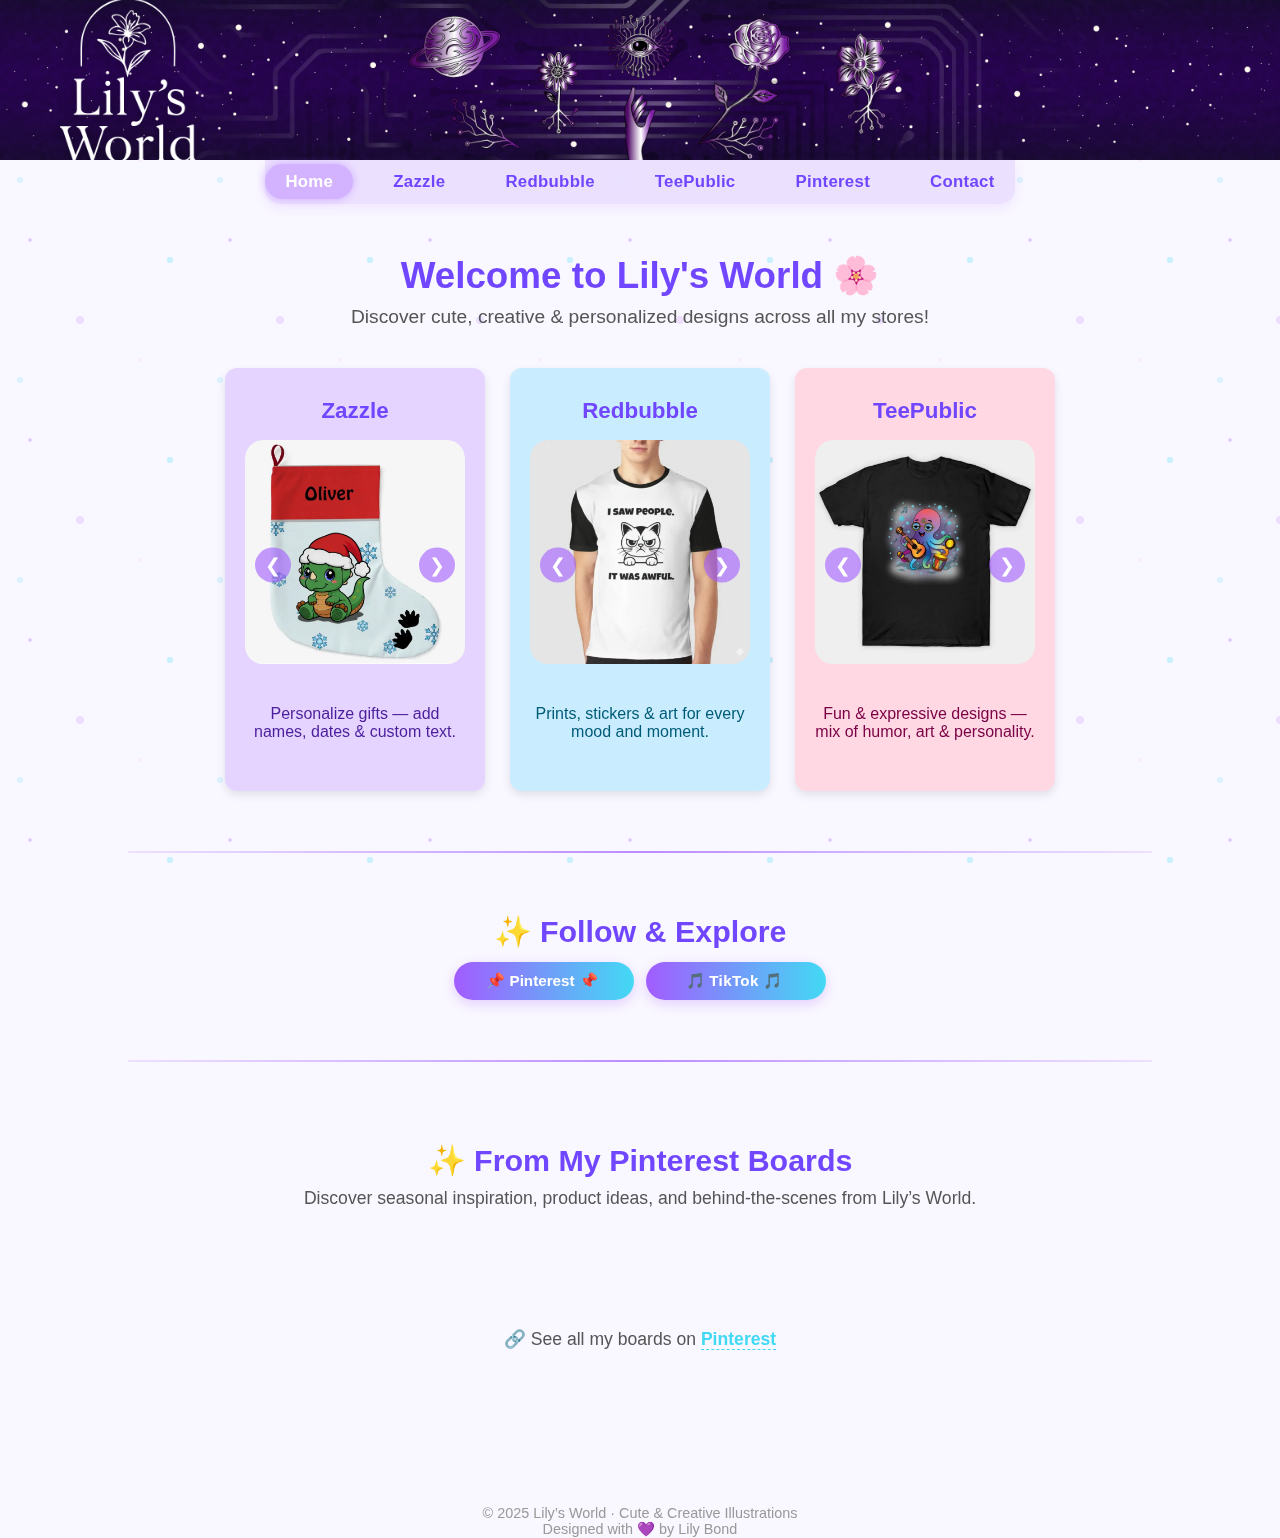
<file: index.html>
<!DOCTYPE html>
<html lang="en">

<head>
  <meta name="p:domain_verify" content="e2a707dfe2c789d020824dbb1680d7c5"/>
  <meta charset="UTF-8" />
  <meta name="viewport" content="width=device-width, initial-scale=1.0" />
  <title>Lily's World — Creative Gifts & Illustrations</title>

  <!-- === META TAGS & SOCIAL PREVIEW === -->

  <!-- Basic Meta -->
  <meta name="description"
    content="Welcome to Lily's World — cute & creative art for all occasions! Explore personalized gifts, colorful illustrations, and happy designs from Lily Bond.">
  <meta name="keywords"
    content="Lily's World, personalized gifts, cute art, Redbubble, Zazzle, TeePublic, kawaii design, illustration, Lily Bond">
  <meta name="author" content="Lily Bond">

  <!-- Open Graph (social sharing, local-friendly version) -->
  <meta property="og:title" content="Lily’s World — Cute & Creative Illustrations">
  <meta property="og:description"
    content="Discover personalized gifts, cute art, and colorful designs from Lily Bond. Visit my Zazzle, Redbubble, and TeePublic stores!">
  <meta property="og:image" content="https://lbondino.github.io/lilysworld.github.io/images/social_preview.webp">
  <meta property="og:image:width" content="1200">
  <meta property="og:image:height" content="630">
  <meta property="og:type" content="website">
  <meta property="og:site_name" content="Lily’s World">

  <!-- Twitter Card -->
  <!-- Twitter Card -->
  <meta name="twitter:card" content="summary_large_image">
  <meta name="twitter:site" content="@LilysWorldArt"> <!-- tu handle si lo querés, o dejalo sin -->
  <meta name="twitter:title" content="Lily’s World — Cute & Creative Illustrations">
  <meta name="twitter:description"
    content="Discover personalized gifts, cute art, and colorful designs from Lily Bond. Visit my Zazzle, Redbubble & TeePublic stores!">
  <meta name="twitter:image" content="https://lbondino.github.io/lilysworld.github.io/images/social_preview.webp">
  <meta name="twitter:image:alt" content="Lily’s World banner — cute and creative illustrations by Lily Bond">


  <!-- Favicon -->
  <link rel="icon" type="image/png" href="images/favicon.png">


  <link rel="stylesheet" href="style.css" />
  <style>
    /* --- Pinterest fallback --- */
    .pinterest-fallback {
      display: none;
      text-align: center;
      margin-top: 40px;
      font-size: 1.1rem;
      color: #7046ff;
    }

    .pinterest-fallback a {
      color: #42d9f4;
      font-weight: 600;
      text-decoration: none;
      border-bottom: 1px dashed #42d9f4;
      transition: 0.3s ease;
    }

    .pinterest-fallback a:hover {
      color: #a25cff;
      border-color: #a25cff;
    }
  </style>
</head>

<body>
  <!-- HEADER -->
  <div id="header"></div>

  <!-- HERO -->
  <section class="hero">
    <h1>Welcome to Lily's World 🌸</h1>
    <p>Discover cute, creative & personalized designs across all my stores!</p>
  </section>

  <!-- STORES SECTION -->
  <section class="stores">
    <div class="card zazzle">
      <h3>Zazzle</h3>

      <!-- Carrusel accesible y optimizado -->
      <div class="mini-carousel" id="home-zazzle-carousel" role="region" aria-label="Zazzle Featured Products Carousel">

        <!-- Botón anterior -->
        <button class="carousel-btn prev" aria-label="Previous slide">&#10094;</button>

        <!-- Pista del carrusel: aria-live permite que el lector de pantalla describa la imagen actual -->
        <div class="carousel-track" aria-live="polite">

          <a href="zazzle.html">
            <img src="images/zazzle/featured_home/personalized_dino_christmas_stocking.webp"
              alt="Personalized Dino Christmas Stocking" loading="lazy">
          </a>

          <a href="zazzle.html">
            <img src="images/zazzle/featured_home/personalized_mitt.webp" alt="Personalized Seahorse Oven Mitt"
              loading="lazy">
          </a>

          <a href="zazzle.html">
            <img src="images/zazzle/featured_home/personalized_octopus_mug.webp" alt="Personalized Octopus Mug"
              loading="lazy">
          </a>

          <a href="zazzle.html">
            <img src="images/zazzle/featured_home/personalized_seahorse_christmas_blanket.webp"
              alt="Personalized Seahorse Blanket" loading="lazy">
          </a>

          <a href="zazzle.html">
            <img src="images/zazzle/featured_home/personalized_yoga_couple_mug.webp" alt="Personalized Yoga Couple Mug"
              loading="lazy">
          </a>

          <a href="zazzle.html">
            <img src="images/zazzle/featured_home/personalized_To_From_1.webp" alt="Personalized Gift Label Dino"
              loading="lazy">
          </a>

        </div>

        <!-- Botón siguiente -->
        <button class="carousel-btn next" aria-label="Next slide">&#10095;</button>
      </div>

      <!-- Descripción breve debajo del carrusel -->
      <p>Personalize gifts — add names, dates & custom text.</p>
    </div>



    <!-- CARD REDBUBBLE -->
    <div class="card redbubble">
      <h3>Redbubble</h3>

      <!-- Carrusel accesible y optimizado -->
      <div class="mini-carousel" id="home-redbubble-carousel" role="region"
        aria-label="Redbubble Featured Products Carousel">

        <!-- Botón anterior -->
        <button class="carousel-btn prev" aria-label="Previous slide">&#10094;</button>

        <!-- Pista del carrusel -->
        <div class="carousel-track" aria-live="polite">

          <a href="redbubble.html">
            <img src="images/redbubble/featured_home/graphic_tshirt_funny_grumpy_cat_humor.webp"
              alt="Funny Grumpy Cat T-Shirt – Sarcastic Introvert Humor Design" loading="lazy">
          </a>

          <a href="redbubble.html">
            <img src="images/redbubble/featured_home/laptop_sleeve_cute_triceratops_with_hearts.webp"
              alt="Cute Triceratops Laptop Sleeve – Kawaii Dinosaur Gift" loading="lazy">
          </a>

          <a href="redbubble.html">
            <img src="images/redbubble/featured_home/pillow_yoga_meditation_mandala_silhouette_art.webp"
              alt="Yoga Meditation Mandala Pillow – Relaxing Zen Decor" loading="lazy">
          </a>

          <a href="redbubble.html">
            <img src="images/redbubble/featured_home/scarf_moonlight_balance_yoga_pose_mandala_design.webp"
              alt="Moonlight Balance Yoga Pose Scarf – Spiritual Art Design" loading="lazy">
          </a>

          <a href="redbubble.html">
            <img src="images/redbubble/featured_home/sticker_nature_remembers_logic_forgets.webp"
              alt="Nature Remembers What Logic Forgets Sticker – Mindful Quote Art" loading="lazy">
          </a>

          <a href="redbubble.html">
            <img src="images/redbubble/featured_home/zipper_pouch_too_much_thinking_funny_text.webp"
              alt="Too Much Thinking Zipper Pouch – Funny Quote Gift Idea" loading="lazy">
          </a>

        </div>

        <!-- Botón siguiente -->
        <button class="carousel-btn next" aria-label="Next slide">&#10095;</button>
      </div>

      <!-- Descripción breve debajo del carrusel -->
      <p>Prints, stickers & art for every mood and moment.</p>
    </div>



    <!-- CARD TEEPUBLIC -->
    <div class="card teepublic">
      <h3>TeePublic</h3>

      <!-- Carrusel accesible y optimizado -->
      <div class="mini-carousel" id="home-teepublic-carousel" role="region"
        aria-label="TeePublic Featured Products Carousel">

        <!-- Botón anterior -->
        <button class="carousel-btn prev" aria-label="Previous slide">&#10094;</button>

        <!-- Pista del carrusel -->
        <div class="carousel-track" aria-live="polite">

          <a href="teepublic.html">
            <img src="images/teepublic/featured_home/groovy_octopus_retro_colorful_art.webp"
              alt="Groovy Octopus Retro Hippie Art" loading="lazy">
          </a>

          <a href="teepublic.html">
            <img src="images/teepublic/featured_home/airplane_mode_cat_funny_zen_kitty.webp"
              alt="Airplane Mode Cat Funny Zen Kitty" loading="lazy">
          </a>

          <a href="teepublic.html">
            <img src="images/teepublic/featured_home/inner_power_meditation_girl_yoga_spiritual.webp"
              alt="Inner Power Meditation Yoga Spiritual" loading="lazy">
          </a>

          <a href="teepublic.html">
            <img src="images/teepublic/featured_home/emotionally_encrypted_tech_heart_lock.webp"
              alt="Emotionally Encrypted Tech Heart Lock" loading="lazy">
          </a>

          <a href="teepublic.html">
            <img src="images/teepublic/featured_home/system_reboot_please_wait_loading.webp"
              alt="System Reboot Please Wait Loading" loading="lazy">
          </a>

          <a href="teepublic.html">
            <img src="images/teepublic/featured_home/cute_flying_dinosaur.webp"
              alt="Cute Flying Dinosaur Love Heart Design" loading="lazy">
          </a>

        </div>

        <!-- Botón siguiente -->
        <button class="carousel-btn next" aria-label="Next slide">&#10095;</button>
      </div>

      <!-- Descripción breve debajo del carrusel -->
      <p>Fun & expressive designs — mix of humor, art & personality.</p>
    </div>

  </section>

  <div class="section-divider"></div>

  <!-- SOCIAL LINKS -->
  <section class="follow-buttons">
    <h2>✨ Follow & Explore</h2>
    <div class="social-buttons">
      <a href="https://www.pinterest.com/lilysworldcreations" target="_blank" rel="noopener noreferrer"
        class="btn-store btn-small pinterest">
        📌 Pinterest 📌
      </a>
      <a href="https://www.tiktok.com/@mitsybon" target="_blank" rel="noopener noreferrer"
        class="btn-store btn-small tiktok">
        🎵 TikTok 🎵
      </a>
    </div>
  </section>

  <div class="section-divider"></div>

  <!-- PINTEREST GALLERY -->
  <section class="pinterest">
    <h2>✨ From My Pinterest Boards</h2>
    <p>Discover seasonal inspiration, product ideas, and behind-the-scenes from Lily’s World.</p>

    <div class="pinterest-gallery">
      <a data-pin-do="embedBoard" href="https://ar.pinterest.com/lilysworldcreations/personalized-gifts-that-stand-out/"
        data-pin-scale-height="240" data-pin-scale-width="60" data-pin-board-width="350"></a>

      <a data-pin-do="embedBoard" href="https://ar.pinterest.com/lilysworldcreations/lilys-zazzle-shop/"
        data-pin-scale-height="240" data-pin-scale-width="60" data-pin-board-width="350"></a>

      <a data-pin-do="embedBoard" href="https://ar.pinterest.com/lilysworldcreations/lilys-redbubble-shop/"
        data-pin-scale-height="240" data-pin-scale-width="60" data-pin-board-width="350"></a>

      <a data-pin-do="embedBoard" href="https://ar.pinterest.com/lilysworldcreations/lilys-teepublic-shop/"
        data-pin-scale-height="240" data-pin-scale-width="60" data-pin-board-width="350"></a>
    </div>

    <!-- Widget embed -->
    <a data-pin-do="embedBoard" href="https://www.pinterest.com/lilysworldcreations/christmas-wrapping-gifts/"
      data-pin-scale-height="240" data-pin-scale-width="80" data-pin-board-width="800">
    </a>

    <!-- Fallback -->
    <div class="pinterest-fallback" id="pinterestFallbackHome">
      <p>🔗 See all my boards on <a href="https://www.pinterest.com/lilysworldcreations/" target="_blank"
          rel="noopener noreferrer">Pinterest</a>
      </p>
    </div>
  </section>

  <!-- FOOTER -->
  <div id="footer"></div>

  <script src="script.js"></script>
  <script async defer src="https://assets.pinterest.com/js/pinit.js"
    onerror="document.getElementById('pinterestFallbackHome').style.display='block'"></script>

</body>

</html>
</file>
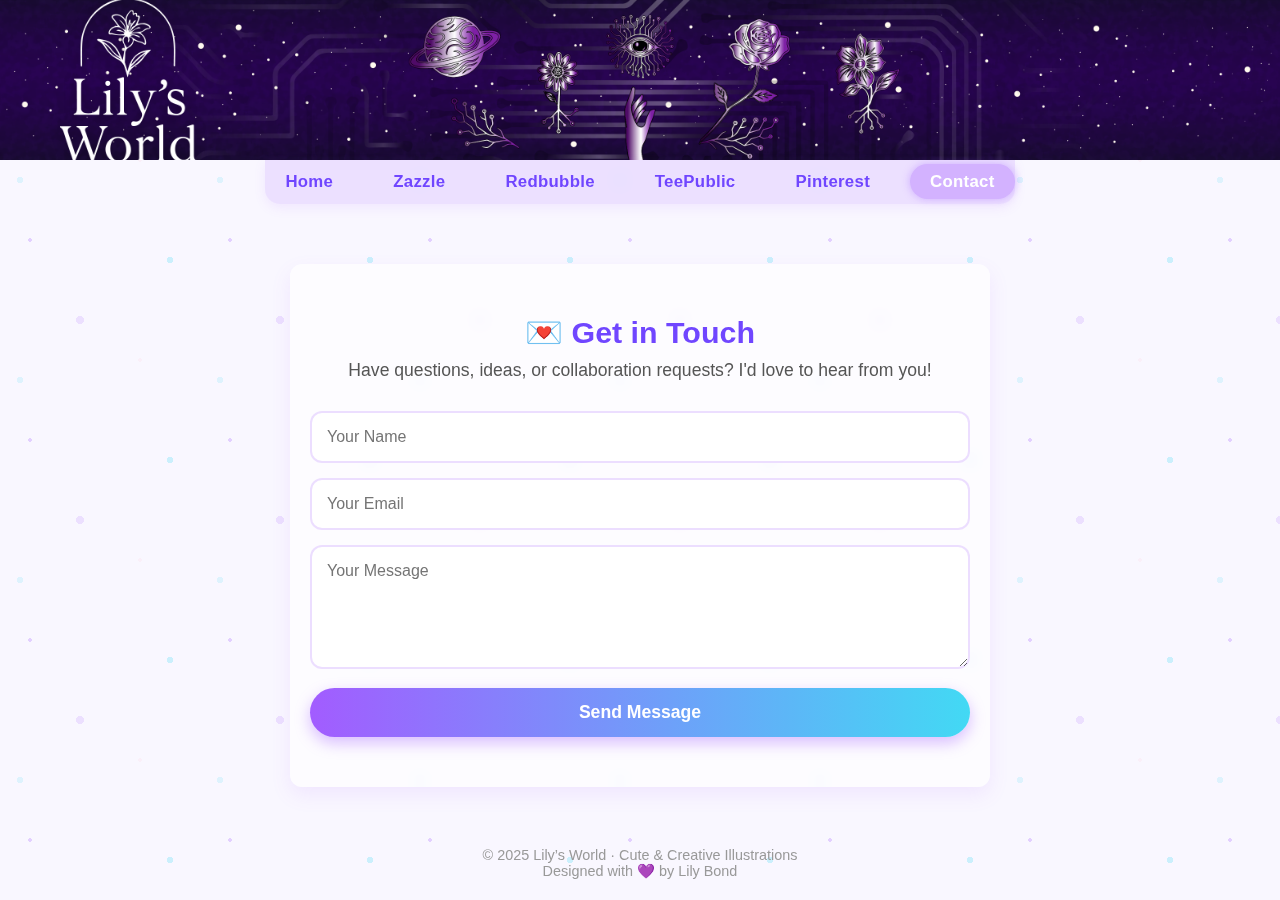
<file: contact.html>
<!DOCTYPE html>
<html lang="en">

<head>
  <meta charset="UTF-8" />
  <meta name="viewport" content="width=device-width, initial-scale=1.0" />
  <title>Contact • Lily's World</title>

  <!-- === META TAGS & SOCIAL PREVIEW === -->

  <!-- Basic Meta -->
  <meta name="description"
    content="Welcome to Lily's World — cute & creative art for all occasions! Explore personalized gifts, colorful illustrations, and happy designs from Lily Bond.">
  <meta name="keywords"
    content="Lily's World, personalized gifts, cute art, Redbubble, Zazzle, TeePublic, kawaii design, illustration, Lily Bond">
  <meta name="author" content="Lily Bond">

  <!-- Open Graph (social sharing, local-friendly version) -->
  <meta property="og:title" content="Lily’s World — Cute & Creative Illustrations">
  <meta property="og:description"
    content="Discover personalized gifts, cute art, and colorful designs from Lily Bond. Visit my Zazzle, Redbubble, and TeePublic stores!">
  <meta property="og:image" content="images/social_preview.png">
  <meta property="og:image:width" content="1200">
  <meta property="og:image:height" content="630">
  <meta property="og:type" content="website">
  <meta property="og:site_name" content="Lily’s World">

  <!-- Twitter Card -->
  <meta name="twitter:card" content="summary_large_image">
  <meta name="twitter:title" content="Lily’s World — Cute & Creative Illustrations">
  <meta name="twitter:description" content="Discover personalized gifts, cute art, and colorful designs.">
  <meta name="twitter:image" content="images/social_preview.png">
  <meta name="twitter:image:width" content="1200">
  <meta name="twitter:image:height" content="630">

  <!-- Favicon -->
  <link rel="icon" type="image/png" href="images/favicon.png">


  <link rel="stylesheet" href="style.css" />
</head>

<body>

  <!-- HEADER -->
<div id="header"></div>


  <!-- MAIN CONTACT SECTION -->
  <section class="contact">
    <h2>💌 Get in Touch</h2>
    <p>Have questions, ideas, or collaboration requests?
      I'd love to hear from you!</p>

    <form class="contact-form" action="https://formspree.io/f/xeopkkop" method="POST">
      <div class="form-group">
        <input type="text" name="name" placeholder="Your Name" required />
      </div>
      <div class="form-group">
        <input type="email" name="email" placeholder="Your Email" required />
      </div>
      <div class="form-group">
        <textarea name="message" rows="5" placeholder="Your Message" required></textarea>
      </div>
      <!-- <input type="hidden" name="_redirect" value="https://127.0.0.1:5500/thankyou.html"> -->
      <button type="submit" class="btn">Send Message</button>

    </form>
  </section>

  <!-- FOOTER -->
<div id="footer"></div>

  <!-- JS -->
  <script src="script.js"></script>

</body>

</html>
</file>
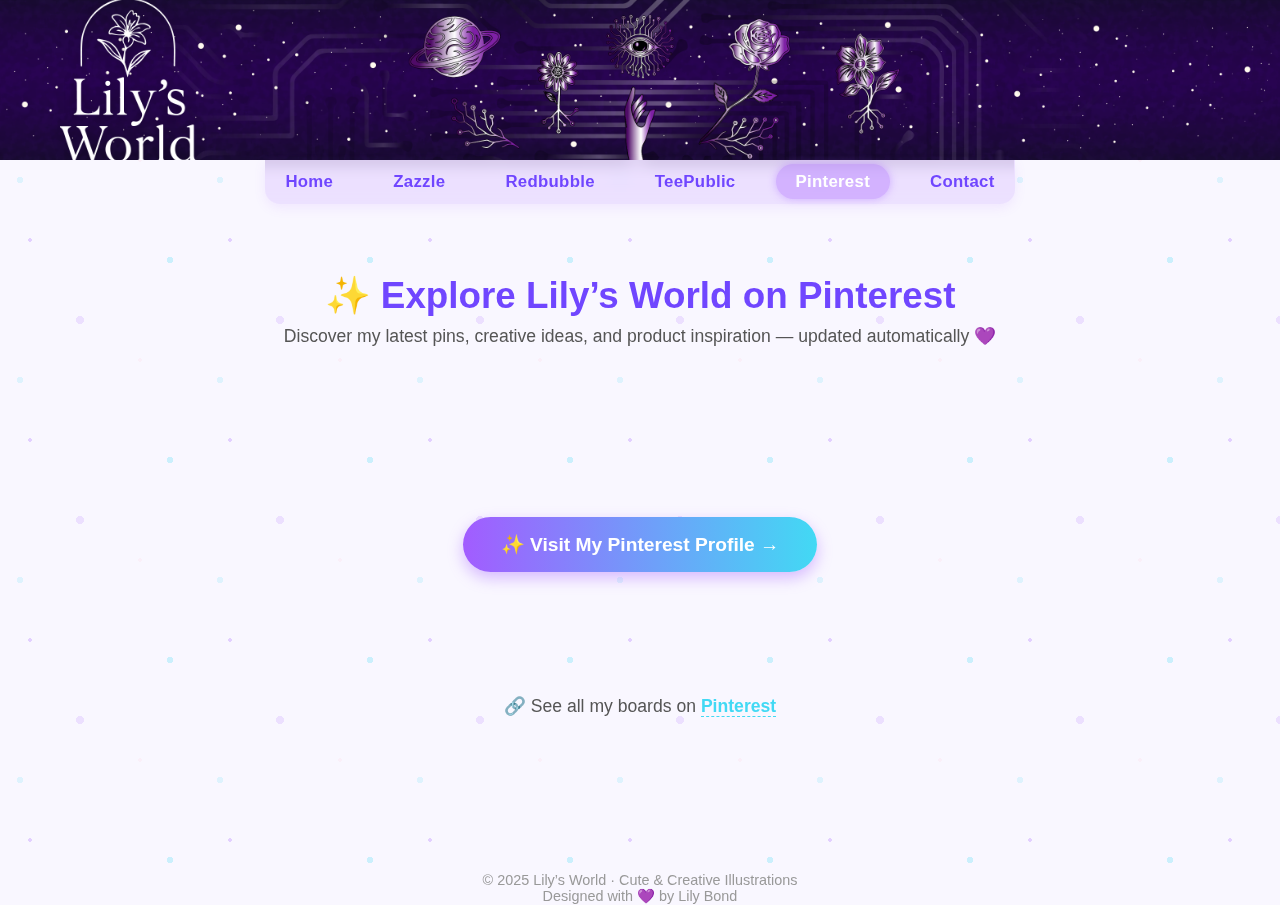
<file: pinterest.html>
<!DOCTYPE html>
<html lang="en">

<head>
  <meta charset="UTF-8" />
  <meta name="viewport" content="width=device-width, initial-scale=1.0" />
  <title>Pinterest | Lily's World</title>

  <!-- === META TAGS & SOCIAL PREVIEW === -->

  <!-- Basic Meta -->
  <meta name="description"
    content="Welcome to Lily's World — cute & creative art for all occasions! Explore personalized gifts, colorful illustrations, and happy designs from Lily Bond.">
  <meta name="keywords"
    content="Lily's World, personalized gifts, cute art, Redbubble, Zazzle, TeePublic, kawaii design, illustration, Lily Bond">
  <meta name="author" content="Lily Bond">

  <!-- Open Graph (social sharing, local-friendly version) -->
  <meta property="og:title" content="Lily’s World — Cute & Creative Illustrations">
  <meta property="og:description"
    content="Discover personalized gifts, cute art, and colorful designs from Lily Bond. Visit my Zazzle, Redbubble, and TeePublic stores!">
  <meta property="og:image" content="images/social_preview.png">
  <meta property="og:image:width" content="1200">
  <meta property="og:image:height" content="630">
  <meta property="og:type" content="website">
  <meta property="og:site_name" content="Lily’s World">

  <!-- Twitter Card -->
  <meta name="twitter:card" content="summary_large_image">
  <meta name="twitter:title" content="Lily’s World — Cute & Creative Illustrations">
  <meta name="twitter:description" content="Discover personalized gifts, cute art, and colorful designs.">
  <meta name="twitter:image" content="images/social_preview.png">
  <meta name="twitter:image:width" content="1200">
  <meta name="twitter:image:height" content="630">

  <!-- Favicon -->
  <link rel="icon" type="image/png" href="images/favicon.png">


  <link rel="stylesheet" href="style.css" />
  <style>
    /* Fallback visual si no carga el script */
    .pinterest-fallback {
      display: none;
      text-align: center;
      margin-top: 40px;
      font-size: 1.1rem;
      color: #7046ff;
    }

    .pinterest-fallback a {
      color: #42d9f4;
      font-weight: 600;
      text-decoration: none;
      border-bottom: 1px dashed #42d9f4;
      transition: 0.3s ease;
    }

    .pinterest-fallback a:hover {
      color: #a25cff;
      border-color: #a25cff;
    }
  </style>
</head>

<body>
  <!-- HEADER -->
 <div id="header"></div>


  <!-- MAIN CONTENT -->
  <section class="pinterest">
    <h1>✨ Explore Lily’s World on Pinterest</h1>
    <p>Discover my latest pins, creative ideas, and product inspiration — updated automatically 💜</p>

    <!-- --- BOARDS GRID --- -->
    <div class="pinterest-gallery">

      <!-- Personalized Gifts Board -->
      <a data-pin-do="embedBoard"
        href="https://www.pinterest.com/lilysworldcreations/personalized-gifts-that-stand-out/"
        data-pin-board-width="500" data-pin-scale-height="280" data-pin-scale-width="80"></a>

      <!-- Zazzle Shop Board -->
      <a data-pin-do="embedBoard" href="https://www.pinterest.com/lilysworldcreations/lilys-zazzle-shop/"
        data-pin-board-width="500" data-pin-scale-height="280" data-pin-scale-width="80"></a>

      <!-- Redbubble Shop Board -->
      <a data-pin-do="embedBoard" href="https://www.pinterest.com/lilysworldcreations/lilys-redbubble-shop/"
        data-pin-board-width="500" data-pin-scale-height="280" data-pin-scale-width="80"></a>

      <!-- TeePublic Shop Board -->
      <a data-pin-do="embedBoard" href="https://www.pinterest.com/lilysworldcreations/lilys-teepublic-shop/"
        data-pin-board-width="500" data-pin-scale-height="280" data-pin-scale-width="80"></a>

    </div>

    <!-- CTA -->
    <section class="cta">
      <a href="https://www.pinterest.com/lilysworldcreations/" target="_blank" rel="noopener noreferrer"
        class="btn-store">
        ✨ Visit My Pinterest Profile →
      </a>
    </section>

    <!-- Fallback si el script no carga -->
    <div class="pinterest-fallback" id="pinterestFallback">
      <p>🔗 See all my boards on <a href="https://www.pinterest.com/lilysworldcreations/" target="_blank"
          rel="noopener noreferrer">Pinterest</a></p>
    </div>
  </section>


  <!-- FOOTER -->
<div id="footer"></div>

  <!-- JS -->
  <script src="script.js"></script>

  <!-- Pinterest script -->
  <script async defer src="https://assets.pinterest.com/js/pinit.js"
    onerror="document.getElementById('pinterestFallback').style.display='block'"></script>
</body>

</html>
</file>
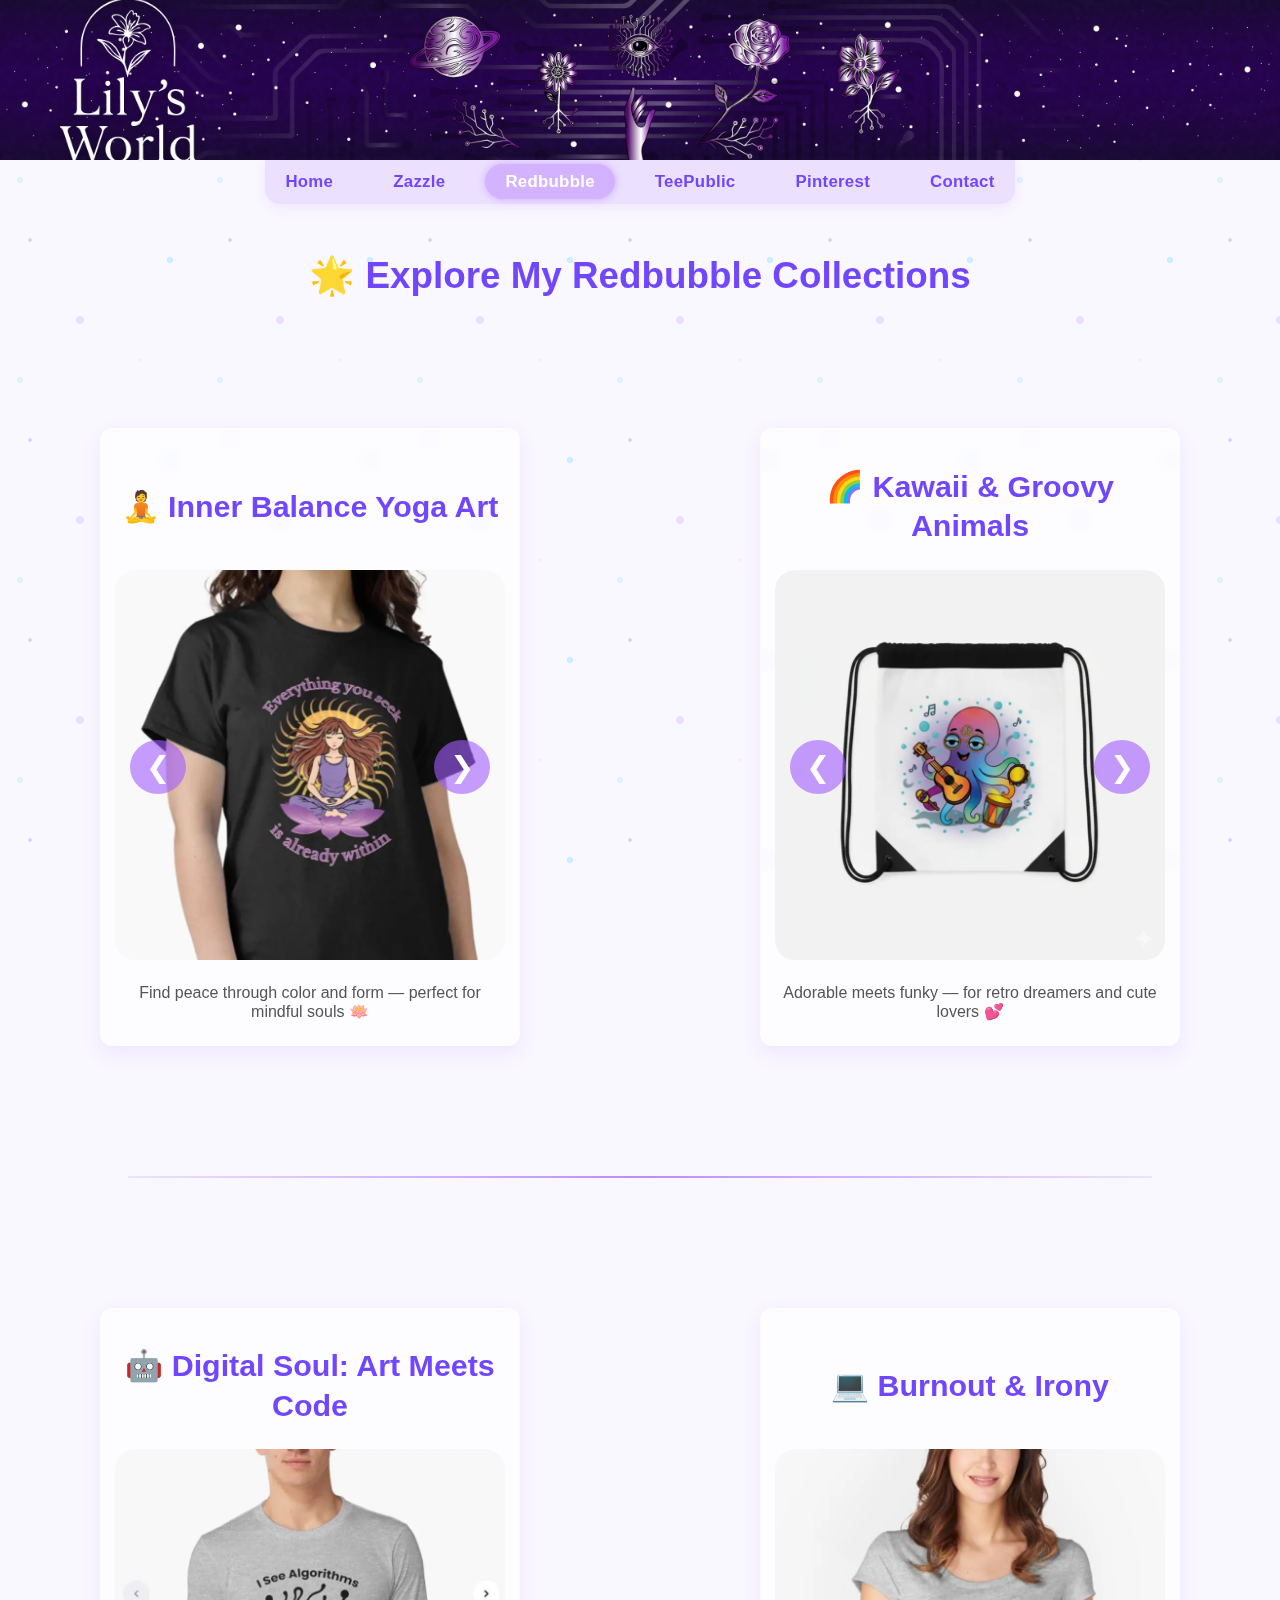
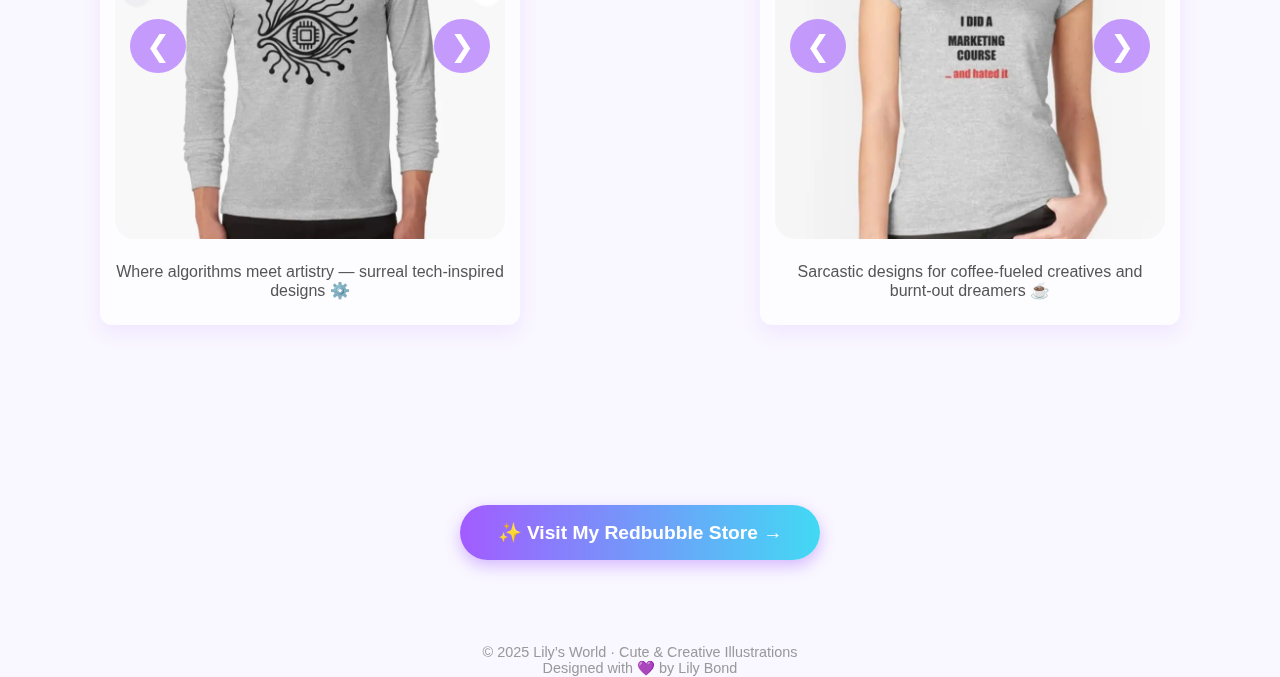
<file: redbubble.html>
<!DOCTYPE html>
<html lang="en">

<head>
  <meta charset="UTF-8" />
  <meta name="viewport" content="width=device-width, initial-scale=1.0" />
  <title>Lily's World | Redbubble Collections</title>

  <!-- === META TAGS & SOCIAL PREVIEW === -->

  <!-- Basic Meta -->
  <meta name="description"
    content="Welcome to Lily's World — cute & creative art for all occasions! Explore personalized gifts, colorful illustrations, and happy designs from Lily Bond.">
  <meta name="keywords"
    content="Lily's World, personalized gifts, cute art, Redbubble, Zazzle, TeePublic, kawaii design, illustration, Lily Bond">
  <meta name="author" content="Lily Bond">

  <!-- Open Graph (social sharing, local-friendly version) -->
  <meta property="og:title" content="Lily’s World — Cute & Creative Illustrations">
  <meta property="og:description"
    content="Discover personalized gifts, cute art, and colorful designs from Lily Bond. Visit my Zazzle, Redbubble, and TeePublic stores!">
  <meta property="og:image" content="images/social_preview.webp">
  <meta property="og:image:width" content="1200">
  <meta property="og:image:height" content="630">
  <meta property="og:type" content="website">
  <meta property="og:site_name" content="Lily’s World">

  <!-- Twitter Card -->
  <meta name="twitter:card" content="summary_large_image">
  <meta name="twitter:title" content="Lily’s World — Cute & Creative Illustrations">
  <meta name="twitter:description" content="Discover personalized gifts, cute art, and colorful designs.">
  <meta name="twitter:image" content="images/social_preview.webp">
  <meta name="twitter:image:width" content="1200">
  <meta name="twitter:image:height" content="630">

  <!-- Favicon -->
  <link rel="icon" type="image/png" href="images/favicon.png">


  <link rel="stylesheet" href="style.css" />
</head>

<body>

  <!-- HEADER -->
<div id="header"></div>


  <!-- MAIN CONTENT -->
  <main class="content">
    <h1>🌟 Explore My Redbubble Collections</h1>

    <!-- === REDBUBBLE PAGE === -->
    <section class="collections-grid">

      <!-- 🧘 INNER BALANCE YOGA ART -->
      <div class="collection-block" role="region" aria-label="Inner Balance Yoga Art Collection">
        <h2>🧘 Inner Balance Yoga Art</h2>
        <div class="carousel-container" id="carousel-yoga-art">
          <button class="carousel-btn prev" aria-label="Previous slide">&#10094;</button>

          <div class="carousel-track" role="list">

            <a href="https://www.redbubble.com/i/t-shirt/Inner-Power-Meditation-Girl-Yoga-Spiritual-T-Shirt-Design-by-lbondino/171755671.IJ6L0"
              target="_blank" rel="noopener noreferrer" role="listitem">
              <img
                src="images/redbubble/collections/inner_balance_yoga_art/tshirt_inner_power_meditation_girl_yoga_spiritual.webp"
                alt="Inner Power Meditation Girl Yoga Spiritual Design — Relaxed Mindfulness Art" loading="lazy"
                decoding="async">
            </a>

            <a href="https://www.redbubble.com/i/tote-bag/Breathe-In-Yoga-Pose-and-Mandala-Design-by-lbondino/170975102.A9G4R"
              target="_blank" rel="noopener noreferrer" role="listitem">
              <img
                src="images/redbubble/collections/inner_balance_yoga_art/tote_bag_breathe_in_yoga_pose_mandala_design.webp"
                alt="Breathe In Yoga Pose and Mandala Design — Spiritual Tote Bag" loading="lazy" decoding="async">
            </a>

            <a href="https://www.redbubble.com/i/throw-pillow/Yoga-Meditation-Mandala-Silhouette-Spiritual-Watercolor-Zen-Art-by-lbondino/170923715.5X2YF"
              target="_blank" rel="noopener noreferrer" role="listitem">
              <img
                src="images/redbubble/collections/inner_balance_yoga_art/pillow_yoga_meditation_mandala_silhouette_art.webp"
                alt="Yoga Meditation Mandala Silhouette Watercolor Pillow — Zen Home Decor" loading="lazy"
                decoding="async">
            </a>

            <a href="https://www.redbubble.com/i/scarf/Moonlight-Balance-Yoga-Pose-and-Mandala-Design-by-lbondino/170976143.B15PI"
              target="_blank" rel="noopener noreferrer" role="listitem">
              <img
                src="images/redbubble/collections/inner_balance_yoga_art/scarf_moonlight_balance_yoga_pose_mandala_design.webp"
                alt="Moonlight Balance Yoga Pose Scarf — Mandala Meditation Art" loading="lazy" decoding="async">
            </a>

            <a href="https://www.redbubble.com/i/notebook/Yoga-Tree-Pose-Silhouette-with-Watercolor-Splash-and-Mandala-by-lbondino/170901556.WX3NH"
              target="_blank" rel="noopener noreferrer" role="listitem">
              <img
                src="images/redbubble/collections/inner_balance_yoga_art/notebook_yoga_tree_pose_silhouette_watercolor_mandala.webp"
                alt="Yoga Tree Pose Watercolor Mandala Notebook — Mindful Journal" loading="lazy" decoding="async">
            </a>

          </div>

          <button class="carousel-btn next" aria-label="Next slide">&#10095;</button>
        </div>
        <p>Find peace through color and form — perfect for mindful souls 🪷</p>
      </div>


      <!-- 🌈 Kawaii & Groovy Animals -->
      <div class="collection-block" role="region" aria-label="Kawaii and Groovy Animals Collection">
        <h2>🌈 Kawaii & Groovy Animals</h2>

        <div class="carousel-container" id="carousel-kawaii-groovy">
          <button class="carousel-btn prev" aria-label="Previous slide">&#10094;</button>

          <div class="carousel-track" role="list">

            <a href="https://www.redbubble.com/i/drawstring-bag/Groovy-Octopus-Hippie-Retro-Ocean-Art-by-lbondino/174763481.YT4RK"
              target="_blank" rel="noopener noreferrer" role="listitem">
              <img
                src="images/redbubble/collections/kawaii_and_groovy_animals/drawstring_bag_groovy_octopus_hippie_retro_art.webp"
                alt="Groovy Octopus Drawstring Bag — Retro Hippie Ocean Art" loading="lazy" decoding="async">
            </a>

            <a href="https://www.redbubble.com/i/laptop-case/Cute-Triceratops-with-Hearts-Kawaii-Dinosaur-Gift-by-lbondino/173420916.2U5KG"
              target="_blank" rel="noopener noreferrer" role="listitem">
              <img
                src="images/redbubble/collections/kawaii_and_groovy_animals/laptop_sleeve_cute_triceratops_with_hearts.webp"
                alt="Cute Triceratops Laptop Sleeve — Kawaii Dinosaur Gift with Hearts" loading="lazy" decoding="async">
            </a>

            <a href="https://www.redbubble.com/i/backpack/Cute-Flying-Dinosaur-with-Heart-Kawaii-Pterosaur-Gift-by-lbondino/172834808.K1KHE"
              target="_blank" rel="noopener noreferrer" role="listitem">
              <img
                src="images/redbubble/collections/kawaii_and_groovy_animals/backpack_cute_flying_dinosaur_with_heart.webp"
                alt="Flying Dinosaur Backpack — Kawaii Pterosaur with Heart" loading="lazy" decoding="async">
            </a>

          </div>

          <button class="carousel-btn next" aria-label="Next slide">&#10095;</button>
        </div>

        <p>Adorable meets funky — for retro dreamers and cute lovers 💕</p>
      </div>


    </section>

    <div class="section-divider"></div>

    <section class="collections-grid">

      <!-- 🤖 Digital Soul: Art Meets Code -->
      <div class="collection-block" role="region" aria-label="Digital Soul — Art Meets Code Collection">
        <h2>🤖 Digital Soul: Art Meets Code</h2>

        <div class="carousel-container" id="carousel-digital-soul">
          <button class="carousel-btn prev" aria-label="Previous slide">&#10094;</button>

          <div class="carousel-track" role="list">

            <a href="https://www.redbubble.com/i/long-sleeve-t-shirt/I-See-Algorithms-AI-Eye-Design-by-lbondino/170799837.7TQLX"
              target="_blank" rel="noopener noreferrer" role="listitem">
              <img
                src="images/redbubble/collections/digital_soul_art_meets_code/long_sleeve_tshirt_i_see_algorithms_surreal_art.webp"
                alt="I See Algorithms — AI Surreal Art Long Sleeve Shirt" loading="lazy" decoding="async">
            </a>

            <a href="https://www.redbubble.com/i/acrylic-block/Heart-Algorithmic-Love-Meets-Logic-by-lbondino/171198937.P5BX3"
              target="_blank" rel="noopener noreferrer" role="listitem">
              <img
                src="images/redbubble/collections/digital_soul_art_meets_code/acrylic_block_heart_algorithmic_art_meets_code.webp"
                alt="Heart Algorithmic Love — Logic Meets Emotion Acrylic Block" loading="lazy" decoding="async">
            </a>

            <a href="https://www.redbubble.com/i/clock/50-Emotion-50-Algorithm-Human-Tech-Balance-by-lbondino/171198351.7PFC0"
              target="_blank" rel="noopener noreferrer" role="listitem">
              <img
                src="images/redbubble/collections/digital_soul_art_meets_code/clock_50_emotion_50_algorithm_tech_design.webp"
                alt="50% Emotion 50% Algorithm Clock — Human and Tech Balance" loading="lazy" decoding="async">
            </a>

            <a href="https://www.redbubble.com/i/dress/Neural-Constellations-by-lbondino/170853062.V4WQ8"
              target="_blank" rel="noopener noreferrer" role="listitem">
              <img
                src="images/redbubble/collections/digital_soul_art_meets_code/a_line_dress_neural_constellations_ai_art.webp"
                alt="Neural Constellations A-Line Dress — Cosmic AI Pattern" loading="lazy" decoding="async">
            </a>

            <a href="https://www.redbubble.com/i/magnet/Powered-by-Nature-Tech-Circuit-Flower-by-lbondino/170852253.FRP2L"
              target="_blank" rel="noopener noreferrer" role="listitem">
              <img
                src="images/redbubble/collections/digital_soul_art_meets_code/magnet_powered_by_nature_tech_flower.webp"
                alt="Powered by Nature — Tech Circuit Flower Magnet" loading="lazy" decoding="async">
            </a>

            <a href="https://www.redbubble.com/i/sticker/Nature-Remembers-What-Logic-Forgets-by-lbondino/170854268.Z7RJ3"
              target="_blank" rel="noopener noreferrer" role="listitem">
              <img
                src="images/redbubble/collections/digital_soul_art_meets_code/sticker_nature_remembers_logic_forgets.webp"
                alt="Nature Remembers What Logic Forgets — AI Quote Sticker" loading="lazy" decoding="async">
            </a>

            <a href="https://www.redbubble.com/i/sticker/Robotic-Hand-Holding-a-Flower-AI-Art-by-lbondino/170823880.EJUG5"
              target="_blank" rel="noopener noreferrer" role="listitem">
              <img
                src="images/redbubble/collections/digital_soul_art_meets_code/sticker_robotic_hand_holding_flower_ai_art.webp"
                alt="Robotic Hand Holding a Flower — AI and Humanity Art Sticker" loading="lazy" decoding="async">
            </a>

          </div>

          <button class="carousel-btn next" aria-label="Next slide">&#10095;</button>
        </div>

        <p>Where algorithms meet artistry — surreal tech-inspired designs ⚙️</p>
      </div>


      <!-- 💻 Burnout & Irony -->
      <div class="collection-block" role="region" aria-label="Burnout and Irony Collection">
        <h2>💻 Burnout & Irony</h2>

        <div class="carousel-container" id="carousel-burnout-irony">
          <button class="carousel-btn prev" aria-label="Previous slide">&#10094;</button>

          <div class="carousel-track" role="list">

            <a href="https://www.redbubble.com/i/t-shirt/I-Did-a-Marketing-Course-and-Hated-It-by-lbondino/171702637.GQXYX"
              target="_blank" rel="noopener noreferrer" role="listitem">
              <img src="images/redbubble/collections/burnout_and_irony/fitted_scoop_tshirt_marketing_course_humor.webp"
                alt="I Did a Marketing Course and Hated It — Funny Marketing Humor T-Shirt" loading="lazy"
                decoding="async">
            </a>

            <a href="https://www.redbubble.com/i/tote-bag/Airplane-Mode-Cat-Funny-Zen-Kitty-Design-by-lbondino/171872453.P1QBH"
              target="_blank" rel="noopener noreferrer" role="listitem">
              <img src="images/redbubble/collections/burnout_and_irony/tote_bag_airplane_mode_cat_funny_design.webp"
                alt="Airplane Mode Cat Tote Bag — Funny Zen Kitty Design" loading="lazy" decoding="async">
            </a>

            <a href="https://www.redbubble.com/i/hat/VISIBLE-CONFUSION-Acting-like-I-know-what-s-going-on-by-lbondino/171940023.9AAXL"
              target="_blank" rel="noopener noreferrer" role="listitem">
              <img src="images/redbubble/collections/burnout_and_irony/cap_visible_confusion_funny_quote.webp"
                alt="Visible Confusion Cap — Funny Quote for Sarcastic Minds" loading="lazy" decoding="async">
            </a>

            <a href="https://www.redbubble.com/i/t-shirt/Funny-Grumpy-Cat-Shirt-I-Saw-People-It-Was-Awful-Sarcastic-Introvert-Humor-Tee-by-lbondino/172047736.1YYVU"
              target="_blank" rel="noopener noreferrer" role="listitem">
              <img src="images/redbubble/collections/burnout_and_irony/graphic_tshirt_funny_grumpy_cat_humor.webp"
                alt="Grumpy Cat Humor T-Shirt — I Saw People It Was Awful" loading="lazy" decoding="async">
            </a>

            <a href="https://www.redbubble.com/i/pouch/Error-505-Too-Much-Thinking-Overthinking-Brain-Design-by-lbondino/172142928.440R3"
              target="_blank" rel="noopener noreferrer" role="listitem">
              <img src="images/redbubble/collections/burnout_and_irony/zipper_pouch_too_much_thinking_funny_text.webp"
                alt="Error 505: Too Much Thinking — Funny Overthinking Zipper Pouch" loading="lazy" decoding="async">
            </a>

            <a href="https://www.redbubble.com/i/mouse-pad/Emotionally-Encrypted-Binary-Heart-Lock-Tech-Tee-by-lbondino/172179959.G1FH6"
              target="_blank" rel="noopener noreferrer" role="listitem">
              <img src="images/redbubble/collections/burnout_and_irony/mouse_pad_emotionally_encrypted_tech_heart.webp"
                alt="Emotionally Encrypted Mouse Pad — Binary Heart Tech Design" loading="lazy" decoding="async">
            </a>

          </div>

          <button class="carousel-btn next" aria-label="Next slide">&#10095;</button>
        </div>

        <p>Sarcastic designs for coffee-fueled creatives and burnt-out dreamers ☕</p>
      </div>


    </section>

  </main>

  <!-- CTA -->
  <section class="cta">
    <a href="https://www.redbubble.com/people/lbondino/shop" target="_blank" rel="noopener noreferrer"
      class="btn-store">
      ✨ Visit My Redbubble Store →
    </a>
  </section>


  <!-- FOOTER -->
<div id="footer"></div>


  <!-- JS -->
  <script src="script.js"></script>
</body>

</html>
</file>
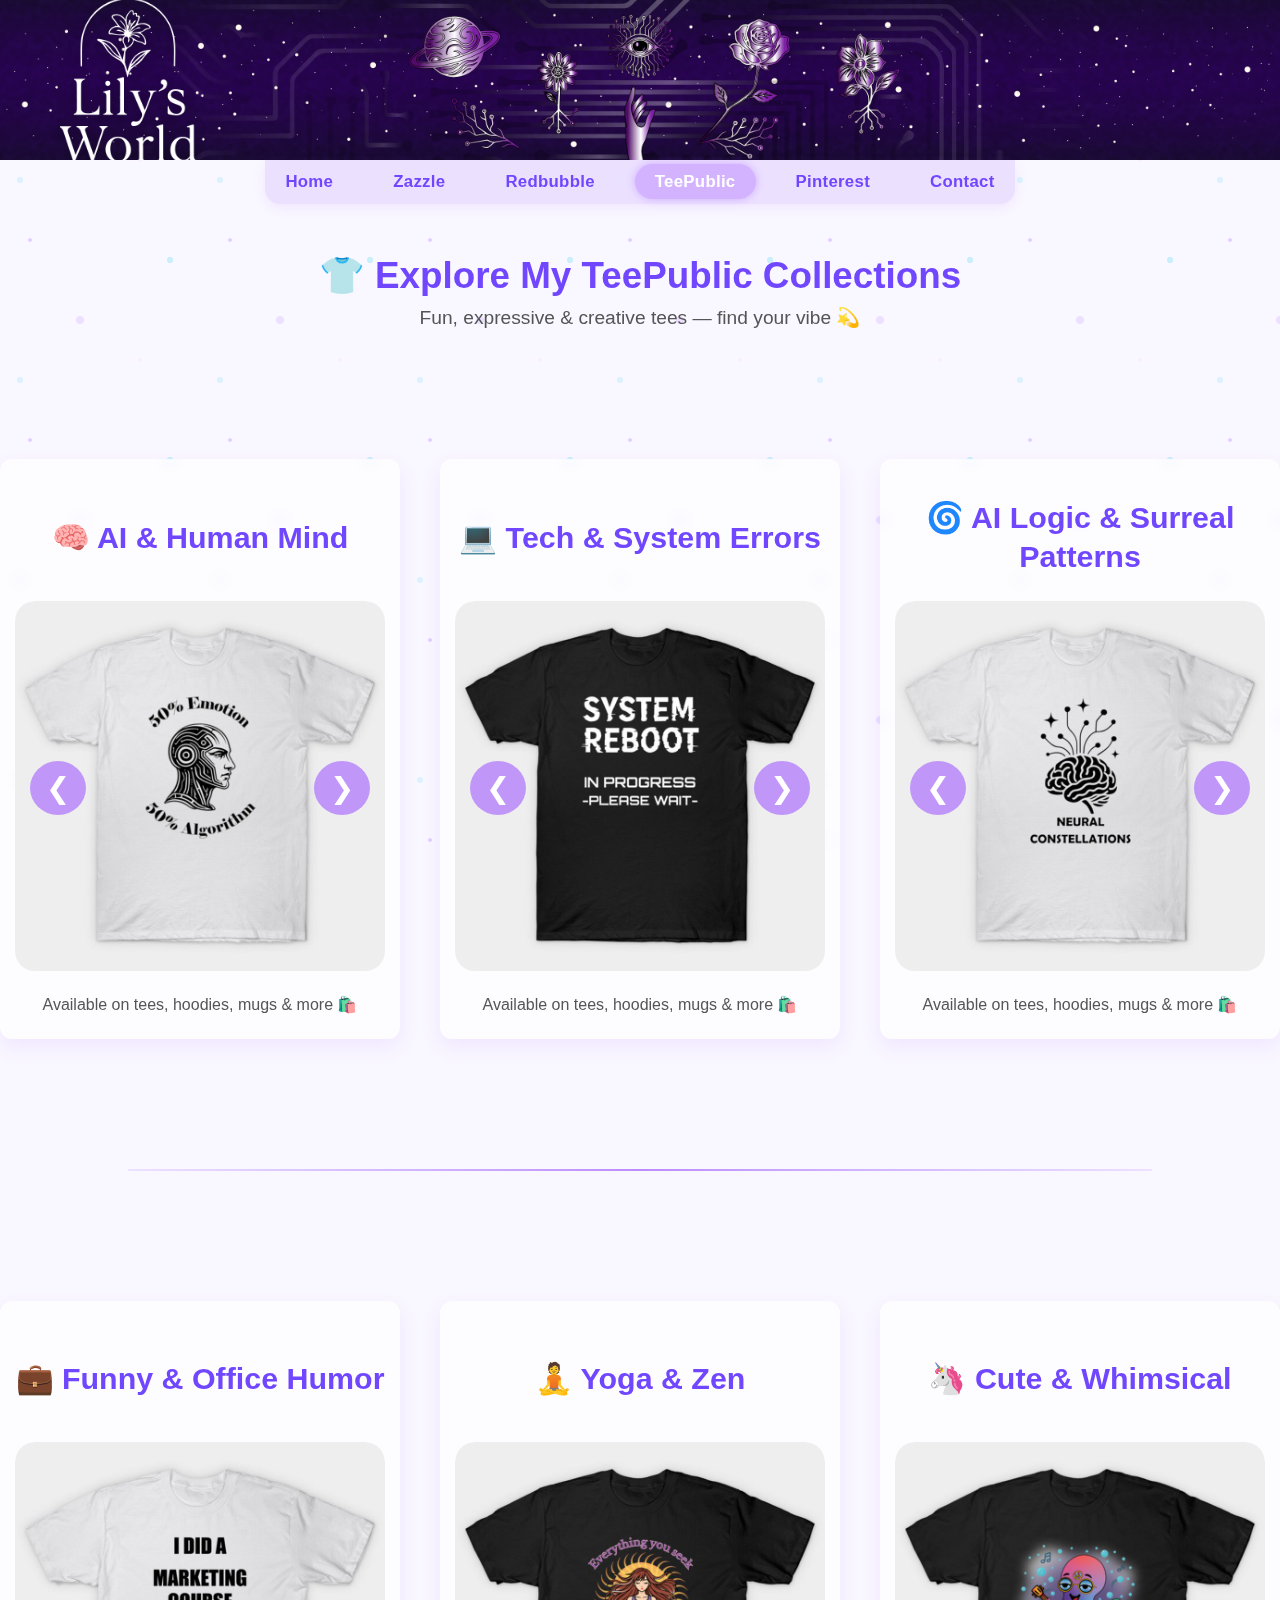
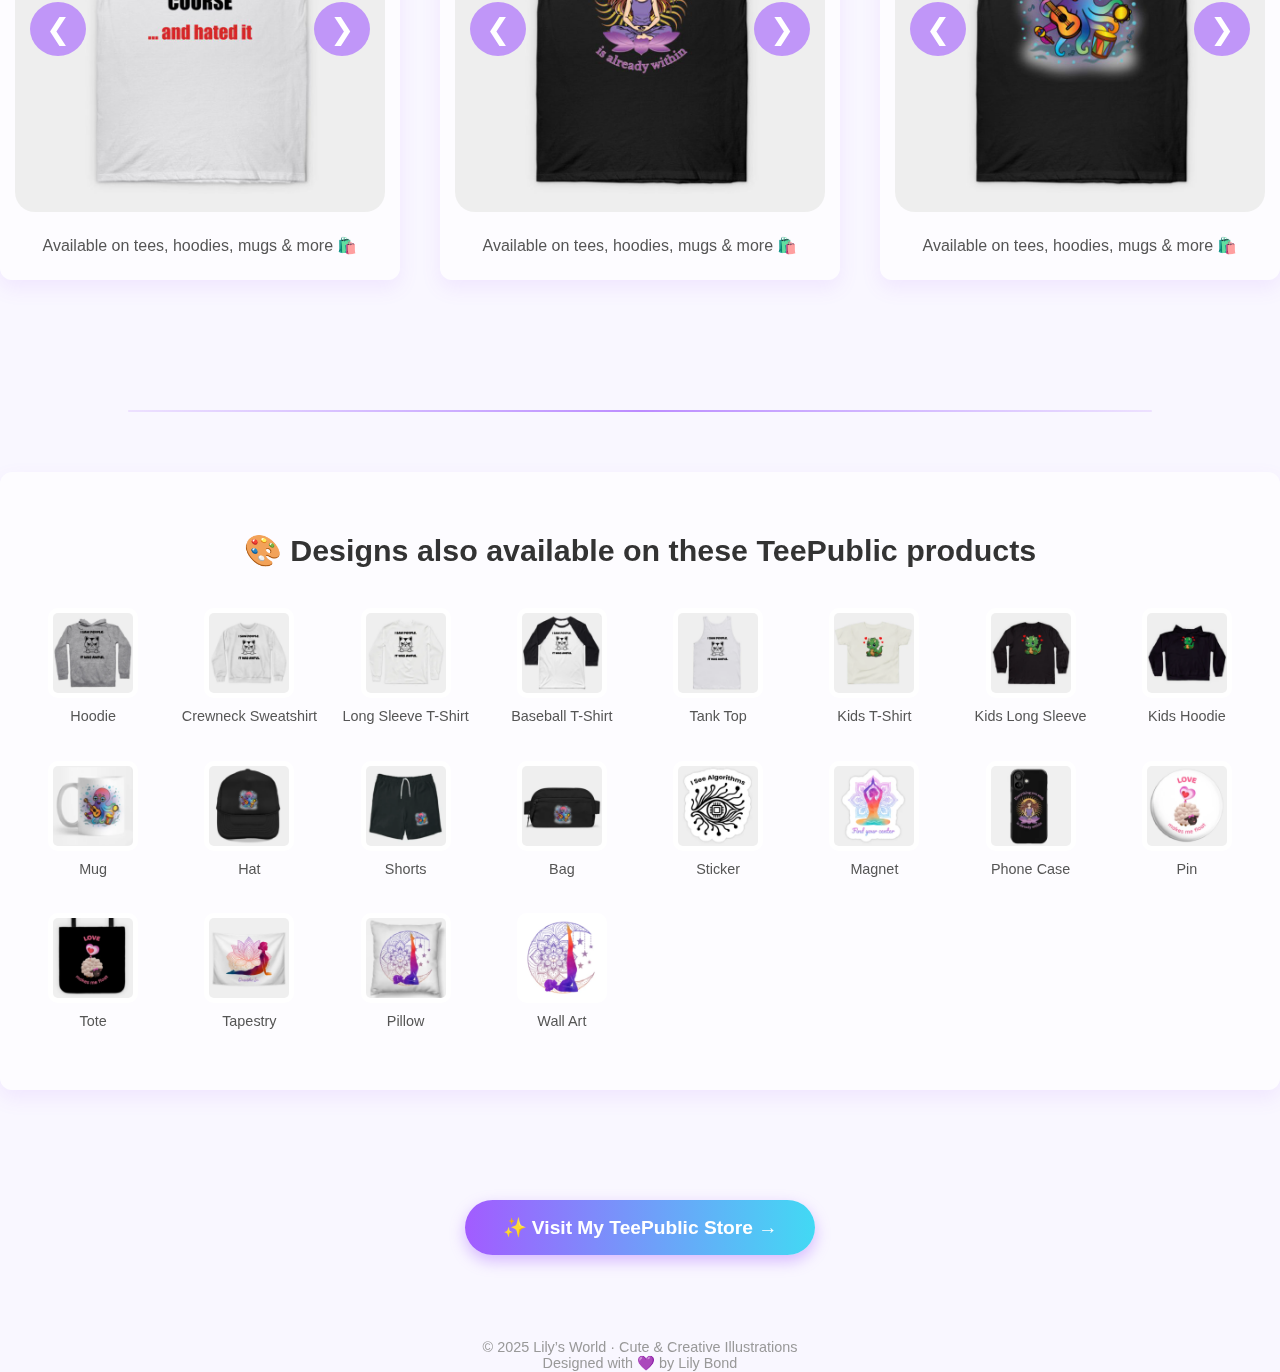
<file: teepublic.html>
<!DOCTYPE html>
<html lang="en">

<head>
  <meta charset="UTF-8" />
  <meta name="viewport" content="width=device-width, initial-scale=1.0" />
  <title>TeePublic | Lily's World</title>

  <!-- === META TAGS & SOCIAL PREVIEW === -->

  <!-- Basic Meta -->
  <meta name="description"
    content="Welcome to Lily's World — cute & creative art for all occasions! Explore personalized gifts, colorful illustrations, and happy designs from Lily Bond.">
  <meta name="keywords"
    content="Lily's World, personalized gifts, cute art, Redbubble, Zazzle, TeePublic, kawaii design, illustration, Lily Bond">
  <meta name="author" content="Lily Bond">

  <!-- Open Graph (social sharing, local-friendly version) -->
  <meta property="og:title" content="Lily’s World — Cute & Creative Illustrations">
  <meta property="og:description"
    content="Discover personalized gifts, cute art, and colorful designs from Lily Bond. Visit my Zazzle, Redbubble, and TeePublic stores!">
  <meta property="og:image" content="images/social_preview.png">
  <meta property="og:image:width" content="1200">
  <meta property="og:image:height" content="630">
  <meta property="og:type" content="website">
  <meta property="og:site_name" content="Lily’s World">

  <!-- Twitter Card -->
  <meta name="twitter:card" content="summary_large_image">
  <meta name="twitter:title" content="Lily’s World — Cute & Creative Illustrations">
  <meta name="twitter:description" content="Discover personalized gifts, cute art, and colorful designs.">
  <meta name="twitter:image" content="images/social_preview.png">
  <meta name="twitter:image:width" content="1200">
  <meta name="twitter:image:height" content="630">

  <!-- Favicon -->
  <link rel="icon" type="image/png" href="images/favicon.png">


  <link rel="stylesheet" href="style.css" />
</head>

<body>
  <!-- HEADER -->
  <div id="header"></div>


  <!-- HERO -->
  <section class="hero">
    <h2>👕 Explore My TeePublic Collections</h2>
    <p>Fun, expressive & creative tees — find your vibe 💫</p>
  </section>

  <!-- === FIRST ROW === -->
  <section class="collections-grid">

    <!-- 🧠 AI & Human Mind -->
    <div class="collection-block" role="region" aria-label="AI and Human Mind Collection">
      <h2>🧠 AI & Human Mind</h2>

      <div class="carousel-container" id="carousel-ai-mind">
        <button class="carousel-btn prev" aria-label="Previous slide">&#10094;</button>

        <div class="carousel-track" role="list">

          <a href="https://www.teepublic.com/t-shirt/76518019-50-emotion-50-algorithm-human-tech-balance?store_id=3908201"
            target="_blank" rel="noopener noreferrer" role="listitem">
            <img src="images/teepublic/collections/ai_human_mind/50_emotion_50_algorithm_human_tech_balance.jpg"
              alt="50% Emotion 50% Algorithm — Human Tech Balance Tee" loading="lazy" decoding="async">
          </a>

          <a href="https://www.teepublic.com/t-shirt/76518298-consciousnessexe-mind-loading-glitch-design?store_id=3908201"
            target="_blank" rel="noopener noreferrer" role="listitem">
            <img src="images/teepublic/collections/ai_human_mind/consciousness_exe_mind_loading_glitch.jpg"
              alt="Consciousness.exe — Mind Loading Glitch Design Shirt" loading="lazy" decoding="async">
          </a>

          <a href="https://www.teepublic.com/t-shirt/76518377-debugging-my-emotional-system-robot-heart?store_id=3908201"
            target="_blank" rel="noopener noreferrer" role="listitem">
            <img src="images/teepublic/collections/ai_human_mind/debugging_my_emotional_system_robot_heart.jpg"
              alt="Debugging My Emotional System — Robot Heart Tech Shirt" loading="lazy" decoding="async">
          </a>

          <a href="https://www.teepublic.com/t-shirt/76519045-emotionally-encrypted-tech-heart-lock-design?store_id=3908201"
            target="_blank" rel="noopener noreferrer" role="listitem">
            <img src="images/teepublic/collections/ai_human_mind/emotionally_encrypted_tech_heart_lock.jpg"
              alt="Emotionally Encrypted — Tech Heart Lock Graphic Tee" loading="lazy" decoding="async">
          </a>

          <a href="https://www.teepublic.com/t-shirt/76518904-emotionally-under-maintenance-heart-repair?store_id=3908201"
            target="_blank" rel="noopener noreferrer" role="listitem">
            <img src="images/teepublic/collections/ai_human_mind/emotionally_under_maintenance_heart_repair.jpg"
              alt="Emotionally Under Maintenance — Heart Repair Shirt" loading="lazy" decoding="async">
          </a>

          <a href="https://www.teepublic.com/t-shirt/76520016-even-ai-can-appreciate-the-bloom?store_id=3908201"
            target="_blank" rel="noopener noreferrer" role="listitem">
            <img src="images/teepublic/collections/ai_human_mind/even_ai_can_appreciate_the_bloom.jpg"
              alt="Even AI Can Appreciate the Bloom — Surreal Tech Flower Design" loading="lazy" decoding="async">
          </a>

          <a href="https://www.teepublic.com/t-shirt/76518516-heart-algorithmic-love-meets-logic?store_id=3908201"
            target="_blank" rel="noopener noreferrer" role="listitem">
            <img src="images/teepublic/collections/ai_human_mind/heart_algorithmic_love_meets_logic.jpg"
              alt="Heart Algorithmic — Love Meets Logic AI Tee" loading="lazy" decoding="async">
          </a>

          <a href="https://www.teepublic.com/t-shirt/76523298-shared-hallucination-vr-surreal-reality?store_id=3908201"
            target="_blank" rel="noopener noreferrer" role="listitem">
            <img src="images/teepublic/collections/ai_human_mind/shared_hallucination_vr_surreal_reality.jpg"
              alt="Shared Hallucination — VR Surreal Reality Graphic Tee" loading="lazy" decoding="async">
          </a>

        </div>

        <button class="carousel-btn next" aria-label="Next slide">&#10095;</button>
      </div>

      <p>Available on tees, hoodies, mugs & more 🛍️</p>
    </div>



    <!-- 💻 Tech & System Errors -->
    <div class="collection-block" role="region" aria-label="Tech and System Errors Collection">
      <h2>💻 Tech & System Errors</h2>

      <div class="carousel-container" id="carousel-tech">
        <button class="carousel-btn prev" aria-label="Previous slide">&#10094;</button>

        <div class="carousel-track" role="list">

          <a href="https://www.teepublic.com/t-shirt/76522125-system-reboot-please-wait-loading-design?store_id=3908201"
            target="_blank" rel="noopener noreferrer" role="listitem">
            <img src="images/teepublic/collections/tech_and_system_errors/system_reboot_please_wait_loading.jpg"
              alt="System Reboot Please Wait — Funny Tech Reboot T-Shirt" loading="lazy" decoding="async">
          </a>

          <a href="https://www.teepublic.com/t-shirt/76522258-simulating-interest-robot-face-circuit-brain?store_id=3908201"
            target="_blank" rel="noopener noreferrer" role="listitem">
            <img
              src="images/teepublic/collections/tech_and_system_errors/simulating_interest_robot_face_circuit_brain.jpg"
              alt="Simulating Interest — Robot Circuit Brain Humor Shirt" loading="lazy" decoding="async">
          </a>

          <a href="https://www.teepublic.com/t-shirt/76522015-silently-compiling-thoughts-loading-brain?store_id=3908201"
            target="_blank" rel="noopener noreferrer" role="listitem">
            <img src="images/teepublic/collections/tech_and_system_errors/silently_compiling_thoughts_loading_brain.jpg"
              alt="Silently Compiling Thoughts — Geek Humor Brain Loading Tee" loading="lazy" decoding="async">
          </a>

          <a href="https://www.teepublic.com/t-shirt/76522300-im-not-a-glitch-im-a-feature?store_id=3908201"
            target="_blank" rel="noopener noreferrer" role="listitem">
            <img src="images/teepublic/collections/tech_and_system_errors/im_not_a_glitch_im_a_feature.jpg"
              alt="I'm Not a Glitch, I'm a Feature — Funny Coding Shirt" loading="lazy" decoding="async">
          </a>

          <a href="https://www.teepublic.com/t-shirt/76519274-error-505-too-much-thinking-overthinking-brain-des?store_id=3908201"
            target="_blank" rel="noopener noreferrer" role="listitem">
            <img
              src="images/teepublic/collections/tech_and_system_errors/error_505_too_much_thinking_overthinking_brain.jpg"
              alt="Error 505 Too Much Thinking — Overthinking Brain Design" loading="lazy" decoding="async">
          </a>

          <a href="https://www.teepublic.com/t-shirt/76522440-awkward-by-design-glitchy-robot-humor?store_id=3908201"
            target="_blank" rel="noopener noreferrer" role="listitem">
            <img src="images/teepublic/collections/tech_and_system_errors/awkward_by_design_glitchy_robot_humor.jpg"
              alt="Awkward by Design — Glitchy Robot Humor Tee" loading="lazy" decoding="async">
          </a>

          <a href="https://www.teepublic.com/t-shirt/76522656-access-denied-unauthorized-emotions-detected-glitc?store_id=3908201"
            target="_blank" rel="noopener noreferrer" role="listitem">
            <img
              src="images/teepublic/collections/tech_and_system_errors/access_denied_unauthorized_emotions_detected_glitch.jpg"
              alt="Access Denied — Unauthorized Emotions Detected Glitch Shirt" loading="lazy" decoding="async">
          </a>

          <a href="https://www.teepublic.com/t-shirt/76516284-404-empathy-not-found-funny-robot-tech-shirt?store_id=3908201"
            target="_blank" rel="noopener noreferrer" role="listitem">
            <img src="images/teepublic/collections/tech_and_system_errors/404_empathy_not_found_funny_robot.jpg"
              alt="404 Empathy Not Found — Funny Robot Tech Shirt" loading="lazy" decoding="async">
          </a>

        </div>

        <button class="carousel-btn next" aria-label="Next slide">&#10095;</button>
      </div>

      <p>Available on tees, hoodies, mugs & more 🛍️</p>
    </div>



    <!-- 🌀 AI Logic & Surreal Patterns -->
    <div class="collection-block" role="region" aria-label="AI Logic and Surreal Patterns Collection">
      <h2>🌀 AI Logic & Surreal Patterns</h2>

      <div class="carousel-container" id="carousel-logic">
        <button class="carousel-btn prev" aria-label="Previous slide">&#10094;</button>

        <div class="carousel-track" role="list">

          <a href="https://www.teepublic.com/t-shirt/76520380-neural-constellations?store_id=3908201" target="_blank"
            rel="noopener noreferrer" role="listitem">
            <img
              src="images/teepublic/collections/ai_logic_and_surreal_patterns/neural_constellations_ai_art_design.jpg"
              alt="Neural Constellations — Surreal AI Art Design" loading="lazy" decoding="async">
          </a>

          <a href="https://www.teepublic.com/t-shirt/76563410-lucid-but-confused-surreal-face-line-art?store_id=3908201"
            target="_blank" rel="noopener noreferrer" role="listitem">
            <img
              src="images/teepublic/collections/ai_logic_and_surreal_patterns/lucid_but_confused_surreal_face_line_art.jpg"
              alt="Lucid But Confused — Surreal Face Line Art Tee" loading="lazy" decoding="async">
          </a>

          <a href="https://www.teepublic.com/t-shirt/76523320-i-see-algorithms-ai-eye-design?store_id=3908201"
            target="_blank" rel="noopener noreferrer" role="listitem">
            <img src="images/teepublic/collections/ai_logic_and_surreal_patterns/i_see_algorithms_ai_eye_design.jpg"
              alt="I See Algorithms — AI Eye Abstract Design" loading="lazy" decoding="async">
          </a>

          <a href="https://www.teepublic.com/t-shirt/76520390-nature-remembers-what-logic-forgets?store_id=3908201"
            target="_blank" rel="noopener noreferrer" role="listitem">
            <img
              src="images/teepublic/collections/ai_logic_and_surreal_patterns/nature_remembers_what_logic_forgets.jpg"
              alt="Nature Remembers What Logic Forgets — Poetic Tech Quote Shirt" loading="lazy" decoding="async">
          </a>

          <a href="https://www.teepublic.com/t-shirt/76563412-now_loading_social_interaction_module_funny_robot?store_id=3908201"
            target="_blank" rel="noopener noreferrer" role="listitem">
            <img
              src="images/teepublic/collections/ai_logic_and_surreal_patterns/now_loading_social_interaction_module_funny_robot.jpg"
              alt="Now Loading Social Interaction Module — Funny Robot Shirt" loading="lazy" decoding="async">
          </a>

          <a href="https://www.teepublic.com/t-shirt/76520360-powered-by-nature-tech-circuit-flower?store_id=3908201"
            target="_blank" rel="noopener noreferrer" role="listitem">
            <img
              src="images/teepublic/collections/ai_logic_and_surreal_patterns/powered_by_nature_tech_circuit_flower.jpg"
              alt="Powered by Nature — Tech Circuit Flower AI Design" loading="lazy" decoding="async">
          </a>

          <a href="https://www.teepublic.com/t-shirt/76520350-silence_knows_more_minimal_cosmic_reflection?store_id=3908201"
            target="_blank" rel="noopener noreferrer" role="listitem">
            <img
              src="images/teepublic/collections/ai_logic_and_surreal_patterns/silence_knows_more_minimal_cosmic_reflection.jpg"
              alt="Silence Knows More — Minimal Cosmic Reflection Tee" loading="lazy" decoding="async">
          </a>

        </div>

        <button class="carousel-btn next" aria-label="Next slide">&#10095;</button>
      </div>

      <p>Available on tees, hoodies, mugs & more 🛍️</p>
    </div>



  </section>

  <div class="section-divider"></div>

  <!-- === SECOND ROW === -->
  <section class="collections-grid">

    <!-- 💼 Funny & Office Humor -->
    <div class="collection-block" role="region" aria-label="Funny and Office Humor Collection">
      <h2>💼 Funny & Office Humor</h2>

      <div class="carousel-container" id="carousel-funny">
        <button class="carousel-btn prev" aria-label="Previous slide">&#10094;</button>

        <div class="carousel-track" role="list">

          <a href="https://www.teepublic.com/t-shirt/76667103-i-did-a-marketing-course-and-hated-it?store_id=3908201"
            target="_blank" rel="noopener noreferrer" role="listitem">
            <img src="images/teepublic/collections/funny_office_and_quotes/i_did_a_marketing_course_and_hated_it.jpg"
              alt="I Did a Marketing Course and Hated It — Funny Office Humor Shirt" loading="lazy" decoding="async">
          </a>

          <a href="https://www.teepublic.com/t-shirt/77236948-funny-grumpy-cat-shirt-i-saw-people-it-was-awful-s?store_id=3908201"
            target="_blank" rel="noopener noreferrer" role="listitem">
            <img src="images/teepublic/collections/funny_office_and_quotes/funny_grumpy_cat_shirt.jpg"
              alt="Funny Grumpy Cat Shirt — Sarcastic Introvert Humor Tee" loading="lazy" decoding="async">
          </a>

          <a href="https://www.teepublic.com/t-shirt/76564119-visible-confusion-acting-like-i-know-what-s-going-?store_id=3908201"
            target="_blank" rel="noopener noreferrer" role="listitem">
            <img
              src="images/teepublic/collections/funny_office_and_quotes/visible_confusion_acting_like_i_know_whats_going_on.jpg"
              alt="Visible Confusion — Acting Like I Know What’s Going On T-Shirt" loading="lazy" decoding="async">
          </a>

          <a href="https://www.teepublic.com/t-shirt/76563147-daydreaming-is-productive-creative-brain-at-work-d?store_id=3908201"
            target="_blank" rel="noopener noreferrer" role="listitem">
            <img
              src="images/teepublic/collections/funny_office_and_quotes/daydreaming_is_productive_creative_brain_at_work.jpg"
              alt="Daydreaming is Productive — Creative Brain at Work Design" loading="lazy" decoding="async">
          </a>

          <a href="https://www.teepublic.com/t-shirt/76522359-running-on-cosmic-nonsense-trippy-space-humor?store_id=3908201"
            target="_blank" rel="noopener noreferrer" role="listitem">
            <img
              src="images/teepublic/collections/funny_office_and_quotes/running_on_cosmic_nonsense_trippy_space_humor.jpg"
              alt="Running on Cosmic Nonsense — Trippy Space Humor Tee" loading="lazy" decoding="async">
          </a>

          <a href="https://www.teepublic.com/t-shirt/76520366-powered-by-inner-calm-minimalist-energy-design?store_id=3908201"
            target="_blank" rel="noopener noreferrer" role="listitem">
            <img
              src="images/teepublic/collections/funny_office_and_quotes/powered_by_inner_calm_minimalist_energy_design.jpg"
              alt="Powered by Inner Calm — Minimalist Energy Quote Shirt" loading="lazy" decoding="async">
          </a>

          <a href="https://www.teepublic.com/t-shirt/76523377-airplane-mode-cat-funny-zen-kitty?store_id=3908201"
            target="_blank" rel="noopener noreferrer" role="listitem">
            <img src="images/teepublic/collections/funny_office_and_quotes/airplane_mode_cat_funny_zen_kitty.jpg"
              alt="Airplane Mode Cat — Funny Zen Kitty Design" loading="lazy" decoding="async">
          </a>

        </div>

        <button class="carousel-btn next" aria-label="Next slide">&#10095;</button>
      </div>

      <p>Available on tees, hoodies, mugs & more 🛍️</p>
    </div>


    <!-- 🧘 Yoga & Zen -->
    <div class="collection-block" role="region" aria-label="Yoga and Zen Collection">
      <h2>🧘 Yoga & Zen</h2>

      <div class="carousel-container" id="carousel-yoga">
        <button class="carousel-btn prev" aria-label="Previous slide">&#10094;</button>

        <div class="carousel-track" role="list">

          <a href="https://www.teepublic.com/t-shirt/76753470-inner-power-meditation-girl-yoga-spiritual-t-shirt?store_id=3908201"
            target="_blank" rel="noopener noreferrer" role="listitem">
            <img src="images/teepublic/collections/yoga_and_zen/inner_power_meditation_girl_yoga_spiritual.jpg"
              alt="Inner Power Meditation Girl — Spiritual Yoga Design" loading="lazy" decoding="async">
          </a>

          <a href="https://www.teepublic.com/t-shirt/76524022-moonlight-balance-yoga-pose-and-mandala-design?store_id=3908201"
            target="_blank" rel="noopener noreferrer" role="listitem">
            <img src="images/teepublic/collections/yoga_and_zen/moonlight_balance_yoga_pose_mandala.jpg"
              alt="Moonlight Balance — Yoga Pose and Mandala Art" loading="lazy" decoding="async">
          </a>

          <a href="https://www.teepublic.com/t-shirt/76523768-breathe-in-yoga-pose-and-mandala-design?store_id=3908201"
            target="_blank" rel="noopener noreferrer" role="listitem">
            <img src="images/teepublic/collections/yoga_and_zen/breathe_in_yoga_pose_mandala_design.jpg"
              alt="Breathe In — Yoga Pose and Mandala Design" loading="lazy" decoding="async">
          </a>

          <a href="https://www.teepublic.com/t-shirt/76523443-yoga-meditation-mandala-silhouette-spiritual-water?store_id=3908201"
            target="_blank" rel="noopener noreferrer" role="listitem">
            <img
              src="images/teepublic/collections/yoga_and_zen/yoga_meditation_mandala_silhouette_watercolor_zen_art.jpg"
              alt="Yoga Meditation Mandala Silhouette — Watercolor Zen Art" loading="lazy" decoding="async">
          </a>

          <a href="https://www.teepublic.com/t-shirt/76523114-yoga-tree-pose-silhouette-with-watercolor-splash-a?store_id=3908201"
            target="_blank" rel="noopener noreferrer" role="listitem">
            <img src="images/teepublic/collections/yoga_and_zen/yoga_tree_pose_watercolor_mandala.jpg"
              alt="Yoga Tree Pose — Watercolor Mandala Art" loading="lazy" decoding="async">
          </a>

        </div>

        <button class="carousel-btn next" aria-label="Next slide">&#10095;</button>
      </div>

      <p>Available on tees, hoodies, mugs & more 🛍️</p>
    </div>



    <!-- 🦄 Cute & Whimsical -->
    <div class="collection-block" role="region" aria-label="Cute and Whimsical Collection">
      <h2>🦄 Cute & Whimsical</h2>

      <div class="carousel-container" id="carousel-cute">
        <button class="carousel-btn prev" aria-label="Previous slide">&#10094;</button>

        <div class="carousel-track" role="list">

          <a href="https://www.teepublic.com/t-shirt/81375240-groovy-octopus-hippie-retro-ocean-art?store_id=3908201"
            target="_blank" rel="noopener noreferrer" role="listitem">
            <img src="images/teepublic/collections/cute_and_whimsical/groovy_octopus_retro_colorful_art.jpg"
              alt="Groovy Octopus — Hippie Retro Ocean Art Design" loading="lazy" decoding="async">
          </a>

          <a href="https://www.teepublic.com/t-shirt/79680368-cute-triceratops-with-hearts-kawaii-dinosaur?store_id=3908201"
            target="_blank" rel="noopener noreferrer" role="listitem">
            <img src="images/teepublic/collections/cute_and_whimsical/cute_triceratops_with_hearts.jpg"
              alt="Cute Triceratops with Hearts — Kawaii Dinosaur Design" loading="lazy" decoding="async">
          </a>

          <a href="https://www.teepublic.com/t-shirt/78688105-cute-flying-dinosaur-with-heart-kawaii-pterosaur?store_id=3908201"
            target="_blank" rel="noopener noreferrer" role="listitem">
            <img src="images/teepublic/collections/cute_and_whimsical/cute_flying_dinosaur.jpg"
              alt="Cute Flying Dinosaur with Heart — Kawaii Pterosaur Art" loading="lazy" decoding="async">
          </a>

          <a href="https://www.teepublic.com/t-shirt/76711107-love-makes-me-float-cute-flying-sheep-design?store_id=3908201"
            target="_blank" rel="noopener noreferrer" role="listitem">
            <img src="images/teepublic/collections/cute_and_whimsical/love_makes_me_float_cute_flying_sheep.jpg"
              alt="Love Makes Me Float — Cute Flying Sheep Whimsical Design" loading="lazy" decoding="async">
          </a>

        </div>

        <button class="carousel-btn next" aria-label="Next slide">&#10095;</button>
      </div>

      <p>Available on tees, hoodies, mugs & more 🛍️</p>
    </div>


  </section>

  <div class="section-divider"></div>

  <section class="product-icons">
    <h2>🎨 Designs also available on these TeePublic products</h2>
    <div class="icons-grid">

      <div class="icon-item"><img src="images/teepublic/icons/hoodie.png" alt="Hoodie">
        <p>Hoodie</p>
      </div>
      <div class="icon-item"><img src="images/teepublic/icons/crewneck_sweatshirt.png" alt="Crewneck Sweatshirt">
        <p>Crewneck Sweatshirt</p>
      </div>
      <div class="icon-item"><img src="images/teepublic/icons/long_sleeve_tshirt.png" alt="Long Sleeve T-Shirt">
        <p>Long Sleeve T-Shirt</p>
      </div>
      <div class="icon-item"><img src="images/teepublic/icons/baseball_tshirt.png" alt="Baseball T-Shirt">
        <p>Baseball T-Shirt</p>
      </div>

      <div class="icon-item"><img src="images/teepublic/icons/tank_top.png" alt="Tank Top">
        <p>Tank Top</p>
      </div>
      <div class="icon-item"><img src="images/teepublic/icons/kids_tshirt.png" alt="Kids T-Shirt">
        <p>Kids T-Shirt</p>
      </div>
      <div class="icon-item"><img src="images/teepublic/icons/kids_long_sleeve_tshirt.png"
          alt="Kids Long Sleeve T-Shirt">
        <p>Kids Long Sleeve</p>
      </div>
      <div class="icon-item"><img src="images/teepublic/icons/kids_hoodie.png" alt="Kids Hoodie">
        <p>Kids Hoodie</p>
      </div>
      <div class="icon-item"><img src="images/teepublic/icons/mug.png" alt="Mug">
        <p>Mug</p>
      </div>

      <div class="icon-item"><img src="images/teepublic/icons/hat.png" alt="Hat">
        <p>Hat</p>
      </div>
      <div class="icon-item"><img src="images/teepublic/icons/shorts.png" alt="Shorts">
        <p>Shorts</p>
      </div>
      <div class="icon-item"><img src="images/teepublic/icons/bag.png" alt="Bag">
        <p>Bag</p>
      </div>
      <div class="icon-item"><img src="images/teepublic/icons/sticker.png" alt="Sticker">
        <p>Sticker</p>
      </div>
      <div class="icon-item"><img src="images/teepublic/icons/magnet.png" alt="Magnet">
        <p>Magnet</p>
      </div>

      <div class="icon-item"><img src="images/teepublic/icons/phone_case.png" alt="Phone Case">
        <p>Phone Case</p>
      </div>
      <div class="icon-item"><img src="images/teepublic/icons/pin.png" alt="Pin">
        <p>Pin</p>
      </div>
      <div class="icon-item"><img src="images/teepublic/icons/tote.png" alt="Tote">
        <p>Tote</p>
      </div>
      <div class="icon-item"><img src="images/teepublic/icons/tapestry.png" alt="Tapestry">
        <p>Tapestry</p>
      </div>
      <div class="icon-item"><img src="images/teepublic/icons/pillow.png" alt="Pillow">
        <p>Pillow</p>
      </div>

      <div class="icon-item"><img src="images/teepublic/icons/wall_art.png" alt="Wall Art">
        <p>Wall Art</p>
      </div>

    </div>
  </section>



  <!-- CTA -->
  <section class="cta">
    <a href="https://www.teepublic.com/user/lilysworld?store_id=3908201" target="_blank" rel="noopener noreferrer"
      class="btn-store">
      ✨ Visit My TeePublic Store →
    </a>
  </section>

  <!-- FOOTER -->
  <div id="footer"></div>


  <script src="script.js"></script>
</body>

</html>
</file>
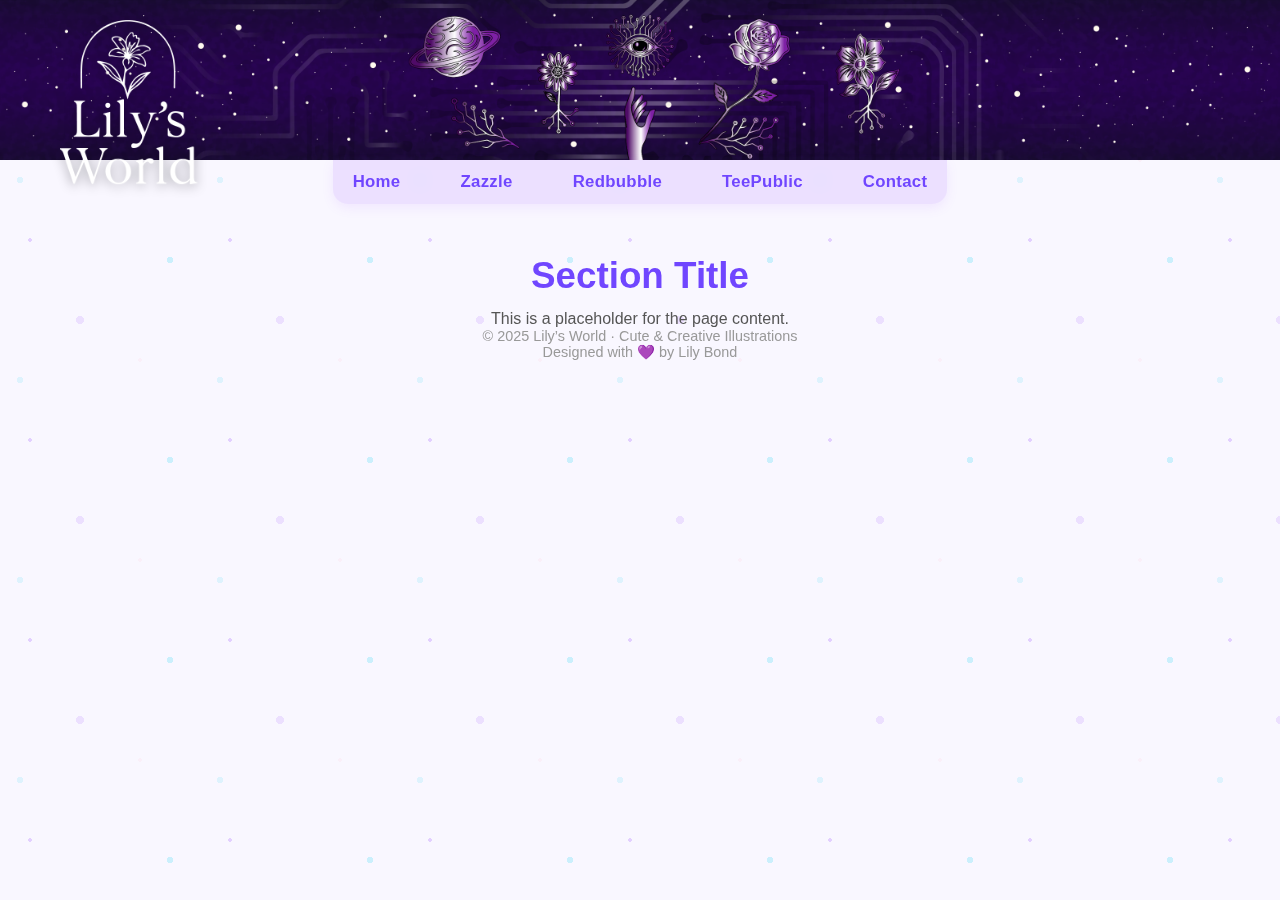
<file: template.html>
<!DOCTYPE html>
<html lang="en">
<head>
  <meta charset="UTF-8" />
  <meta name="viewport" content="width=device-width, initial-scale=1.0" />
  <title>Lily's World | Página Base</title>

  <!-- === META TAGS & SOCIAL PREVIEW === -->

<!-- Basic Meta -->
<meta name="description" content="Welcome to Lily's World — cute & creative art for all occasions! Explore personalized gifts, colorful illustrations, and happy designs from Lily Bond.">
<meta name="keywords" content="Lily's World, personalized gifts, cute art, Redbubble, Zazzle, TeePublic, kawaii design, illustration, Lily Bond">
<meta name="author" content="Lily Bond">

<!-- Open Graph (social sharing, local-friendly version) -->
<meta property="og:title" content="Lily’s World — Cute & Creative Illustrations">
<meta property="og:description" content="Discover personalized gifts, cute art, and colorful designs from Lily Bond. Visit my Zazzle, Redbubble, and TeePublic stores!">
<meta property="og:image" content="images/social_preview.png">
<meta property="og:image:width" content="1200">
<meta property="og:image:height" content="630">
<meta property="og:type" content="website">
<meta property="og:site_name" content="Lily’s World">

<!-- Twitter Card -->
<meta name="twitter:card" content="summary_large_image">
<meta name="twitter:title" content="Lily’s World — Cute & Creative Illustrations">
<meta name="twitter:description" content="Discover personalized gifts, cute art, and colorful designs.">
<meta name="twitter:image" content="images/social_preview.png">
<meta name="twitter:image:width" content="1200">
<meta name="twitter:image:height" content="630">

<!-- Favicon -->
<link rel="icon" type="image/png" href="images/favicon.png">


  <link rel="stylesheet" href="style.css" />
</head>
<body>
  <!-- HEADER -->
  <header class="header">
    <img src="images/logo.png" alt="Lily's World Logo" class="logo-img" />
    <img src="images/banner.png" alt="Lily's World Banner" class="banner-img" />

    <nav class="nav">
      <ul>
        <li><a href="index.html">Home</a></li>
        <li><a href="zazzle.html">Zazzle</a></li>
        <li><a href="redbubble.html">Redbubble</a></li>
        <li><a href="teepublic.html">TeePublic</a></li>
        <li><a href="contact.html">Contact</a></li>
      </ul>
    </nav>
  </header>

  <!-- MAIN CONTENT -->
  <main class="content">
    <h1>Section Title</h1>
    <p>This is a placeholder for the page content.</p>
  </main>

  <!-- FOOTER -->
  <footer class="footer">
    <p>© 2025 Lily’s World · Cute & Creative Illustrations<br>
    Designed with 💜 by Lily Bond</p>
  </footer>
</body>
</html>
</file>
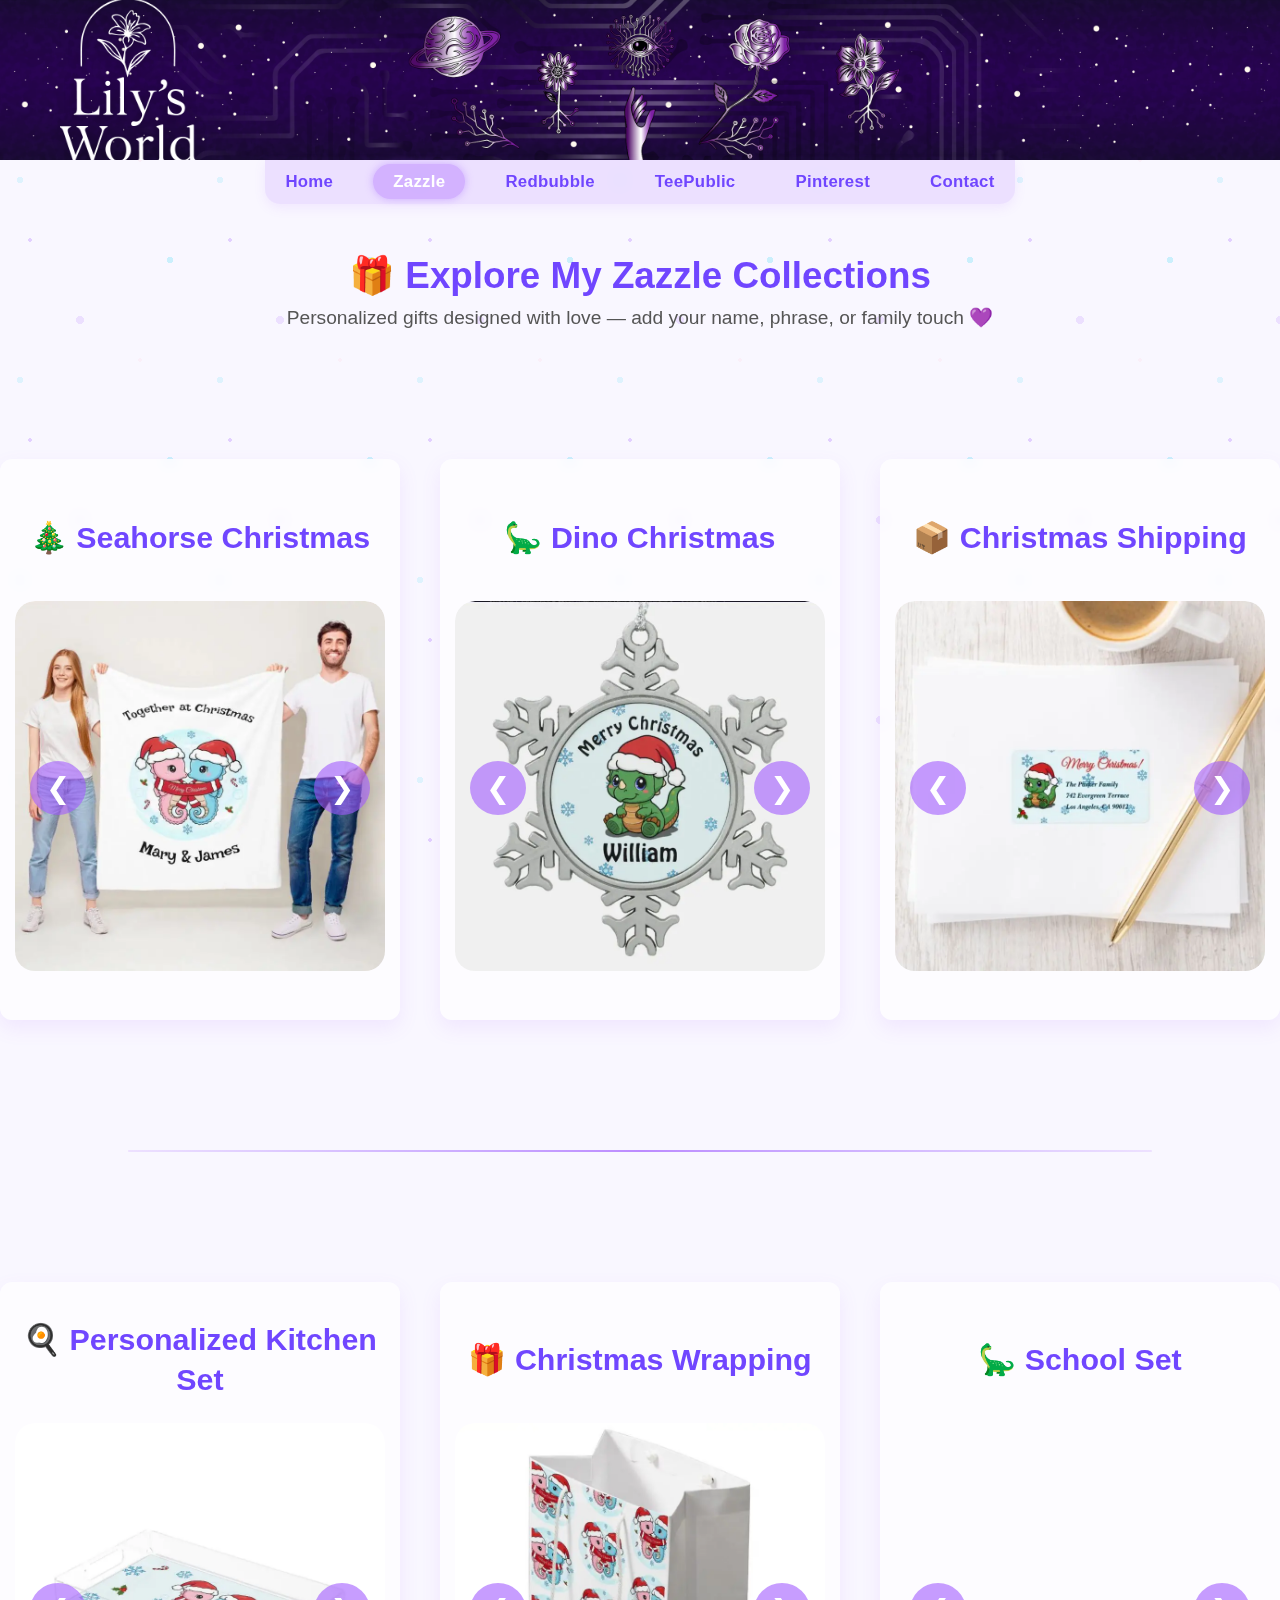
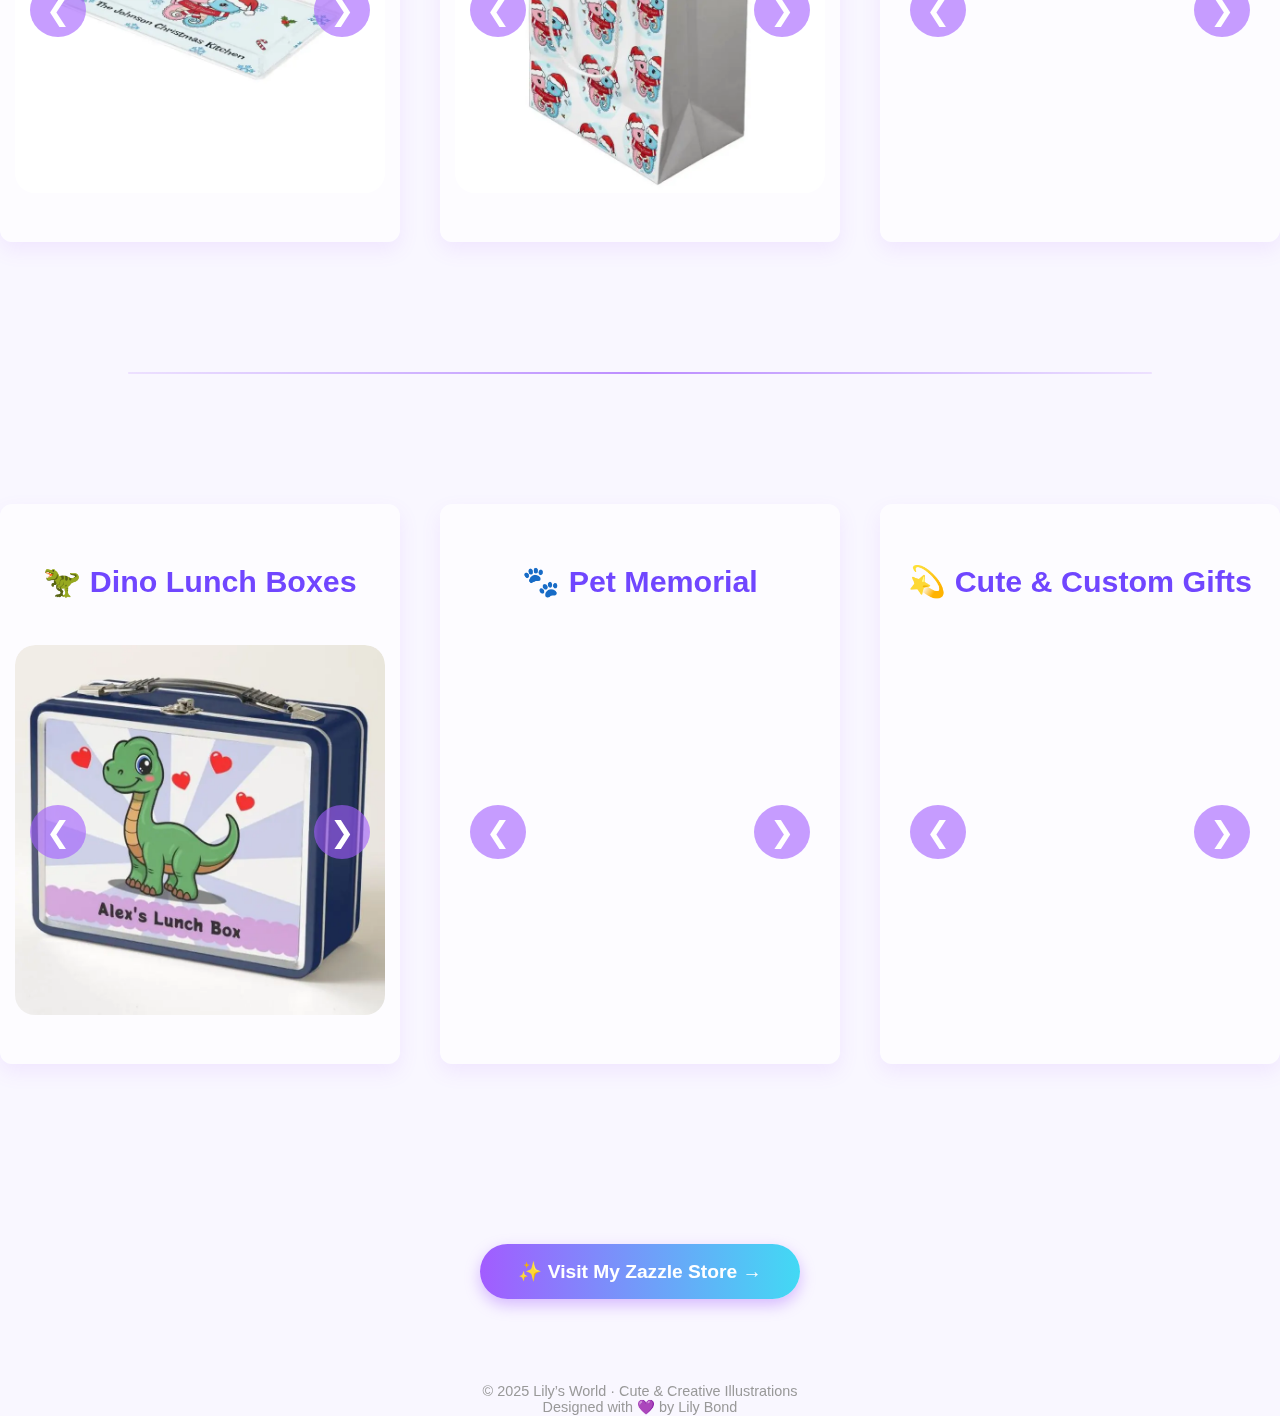
<file: zazzle.html>
<!DOCTYPE html>
<html lang="en">

<head>
  <meta charset="UTF-8" />
  <meta name="viewport" content="width=device-width, initial-scale=1.0" />
  <title>Zazzle | Lily's World</title>

  <!-- === META TAGS & SOCIAL PREVIEW === -->

  <!-- Basic Meta -->
  <meta name="description"
    content="Welcome to Lily's World — cute & creative art for all occasions! Explore personalized gifts, colorful illustrations, and happy designs from Lily Bond.">
  <meta name="keywords"
    content="Lily's World, personalized gifts, cute art, Redbubble, Zazzle, TeePublic, kawaii design, illustration, Lily Bond">
  <meta name="author" content="Lily Bond">

  <!-- Open Graph (social sharing, local-friendly version) -->
  <meta property="og:title" content="Lily’s World — Cute & Creative Illustrations">
  <meta property="og:description"
    content="Discover personalized gifts, cute art, and colorful designs from Lily Bond. Visit my Zazzle, Redbubble, and TeePublic stores!">
  <meta property="og:image" content="images/social_preview.webp">
  <meta property="og:image:width" content="1200">
  <meta property="og:image:height" content="630">
  <meta property="og:type" content="website">
  <meta property="og:site_name" content="Lily’s World">

  <!-- Twitter Card -->
  <meta name="twitter:card" content="summary_large_image">
  <meta name="twitter:title" content="Lily’s World — Cute & Creative Illustrations">
  <meta name="twitter:description" content="Discover personalized gifts, cute art, and colorful designs.">
  <meta name="twitter:image" content="images/social_preview.webp">
  <meta name="twitter:image:width" content="1200">
  <meta name="twitter:image:height" content="630">

  <!-- Favicon -->
  <link rel="icon" type="image/png" href="images/favicon.png">


  <link rel="stylesheet" href="style.css" />
</head>

<body>
  <!-- HEADER -->

  <div id="header"></div>


  <!-- MAIN CONTENT -->
  <section class="hero">
    <h1>🎁 Explore My Zazzle Collections</h1>
    <p>Personalized gifts designed with love — add your name, phrase, or family touch 💜</p>
  </section>

  <!-- === GRID OF CHRISTMAS COLLECTIONS === -->
  <section class="collections-grid">

    <!-- 🎄 Personalized Seahorse Christmas -->
    <div id="seahorse-christmas" class="collection-block" role="region" aria-label="Seahorse Christmas Collection">
      <h2>🎄 Seahorse Christmas</h2>

      <div class="carousel-container" id="carousel-seahorse">
        <button class="carousel-btn prev" aria-label="Previous slide">&#10094;</button>

        <div class="carousel-track" role="list">
          <a href="https://www.zazzle.com/seahorse_couple_personalized_christmas_blanket-256966125306916733?rf=238103481970468706"
            target="_blank" rel="noopener noreferrer" role="listitem">
            <img
              src="images/zazzle/collections/personalized_seahorse_christmas/personalized_seahorse_christmas_blanket.webp"
              alt="Personalized Seahorse Christmas Blanket" loading="lazy" decoding="async">
          </a>

          <a href="https://www.zazzle.com/seahorse_couple_personalized_christmas_candle-256937472088406386?rf=238103481970468706"
            target="_blank" rel="noopener noreferrer" role="listitem">
            <img
              src="images/zazzle/collections/personalized_seahorse_christmas/personalized_seahorse_christmas_candle.webp"
              alt="Personalized Seahorse Christmas Candle" loading="lazy" decoding="async">
          </a>

          <a href="https://www.zazzle.com/seahorse_couple_christmas_personalized_mug-256278697964345182?rf=238103481970468706"
            target="_blank" rel="noopener noreferrer" role="listitem">
            <img
              src="images/zazzle/collections/personalized_seahorse_christmas/personalized_seahorse_christmas_mug.webp"
              alt="Personalized Seahorse Christmas Mug" loading="lazy" decoding="async">
          </a>

          <a href="https://www.zazzle.com/seahorse_couple_personalized_christmas_pillow-256729531579069009?rf=238103481970468706"
            target="_blank" rel="noopener noreferrer" role="listitem">
            <img
              src="images/zazzle/collections/personalized_seahorse_christmas/personalized_seahorse_christmas_pillow.webp"
              alt="Personalized Seahorse Christmas Pillow" loading="lazy" decoding="async">
          </a>

          <a href="https://www.zazzle.com/seahorse_couple_personalized_christmas_stocking-256331084272634717?rf=238103481970468706"
            target="_blank" rel="noopener noreferrer" role="listitem">
            <img
              src="images/zazzle/collections/personalized_seahorse_christmas/personalized_seahorse_christmas_stocking.webp"
              alt="Personalized Seahorse Christmas Stocking" loading="lazy" decoding="async">
          </a>
        </div>

        <button class="carousel-btn next" aria-label="Next slide">&#10095;</button>
      </div>
    </div>


    <!-- 🦕 Personalized Dino Christmas -->
    <div id="dino-christmas" class="collection-block" role="region" aria-label="Dino Christmas Collection">
      <h2>🦕 Dino Christmas</h2>

      <div class="carousel-container" id="carousel-dino">
        <button class="carousel-btn prev" aria-label="Previous slide">&#10094;</button>

        <div class="carousel-track" role="list">
          <a href="https://www.zazzle.com/personalized_merry_christmas_snowflake_ornament-256811555963407567?rf=238103481970468706"
            target="_blank" rel="noopener noreferrer" role="listitem">
            <img
              src="images/zazzle/collections/personalized_dino_christmas/personalized_dino_christmas_snowflake_ornament.webp"
              alt="Personalized Dino Christmas Snowflake Ornament" loading="lazy" decoding="async">
          </a>

          <a href="https://www.zazzle.com/personalized_merry_christmas_acrylic_ornament-256088207487937497?rf=238103481970468706"
            target="_blank" rel="noopener noreferrer" role="listitem">
            <img
              src="images/zazzle/collections/personalized_dino_christmas/personalized_dino_christmas_acrylic_ornament.webp"
              alt="Personalized Dino Christmas Acrylic Ornament" loading="lazy" decoding="async">
          </a>

          <a href="https://www.zazzle.com/personalized_merry_christmas_ceramic_ornament-256490066303164140?rf=238103481970468706"
            target="_blank" rel="noopener noreferrer" role="listitem">
            <img
              src="images/zazzle/collections/personalized_dino_christmas/personalized_dino_christmas_ceramic_ornament.webp"
              alt="Personalized Dino Christmas Ceramic Ornament" loading="lazy" decoding="async">
          </a>

          <a href="https://www.zazzle.com/personalized_first_christmas_acrylic_ornament-256038864291210488?rf=238103481970468706"
            target="_blank" rel="noopener noreferrer" role="listitem">
            <img
              src="images/zazzle/collections/personalized_dino_christmas/personalized_dino_first_christmas_acrylic_ornament.webp"
              alt="Personalized Dino First Christmas Acrylic Ornament" loading="lazy" decoding="async">
          </a>

          <a href="https://www.zazzle.com/personalized_first_christmas_snowflake_ornament-256695896562599089?rf=238103481970468706"
            target="_blank" rel="noopener noreferrer" role="listitem">
            <img
              src="images/zazzle/collections/personalized_dino_christmas/personalized_dino_first_christmas_snowflake_ornament.webp"
              alt="Personalized Dino First Christmas Snowflake Ornament" loading="lazy" decoding="async">
          </a>

          <a href="https://www.zazzle.com/personalized_cute_dinosaur_christmas_stocking-256571177710309327?rf=238103481970468706"
            target="_blank" rel="noopener noreferrer" role="listitem">
            <img src="images/zazzle/collections/personalized_dino_christmas/personalized_dino_christmas_stocking.webp"
              alt="Personalized Cute Dinosaur Christmas Stocking" loading="lazy" decoding="async">
          </a>

          <a href="https://www.zazzle.com/personalized_cute_dinosaur_christmas_stocking-256287552672190371?rf=238103481970468706"
            target="_blank" rel="noopener noreferrer" role="listitem">
            <img
              src="images/zazzle/collections/personalized_dino_christmas/personalized_dino_christmas_premium_stocking.webp"
              alt="Personalized Cute Dinosaur Christmas Premium Stocking" loading="lazy" decoding="async">
          </a>
        </div>

        <button class="carousel-btn next" aria-label="Next slide">&#10095;</button>
      </div>
    </div>


    <!-- 📦 Personalized Christmas Shipping (Dino) -->
    <div id="christmas-shipping" class="collection-block" role="region" aria-label="Christmas Shipping Collection">
      <h2>📦 Christmas Shipping</h2>

      <div class="carousel-container" id="carousel-shipping">
        <button class="carousel-btn prev" aria-label="Previous slide">&#10094;</button>

        <div class="carousel-track" role="list">
          <a href="https://www.zazzle.com/cute_dinosaur_christmas_return_address_labels-256092872120404643?rf=238103481970468706"
            target="_blank" rel="noopener noreferrer" role="listitem">
            <img src="images/zazzle/collections/personalized_christmas_shipping/personalized_address_1.webp"
              alt="Cute Dinosaur Christmas Return Address Labels – Style 1" loading="lazy" decoding="async">
          </a>

          <a href="https://www.zazzle.com/cute_dinosaur_christmas_return_address_labels-256092872120404643?rf=238103481970468706"
            target="_blank" rel="noopener noreferrer" role="listitem">
            <img src="images/zazzle/collections/personalized_christmas_shipping/personalized_address_2.webp"
              alt="Cute Dinosaur Christmas Return Address Labels – Style 2" loading="lazy" decoding="async">
          </a>

          <a href="https://www.zazzle.com/cute_dinosaur_christmas_envelope_seals-256540023628198606?rf=238103481970468706"
            target="_blank" rel="noopener noreferrer" role="listitem">
            <img src="images/zazzle/collections/personalized_christmas_shipping/personalized_envelope_seal_1.webp"
              alt="Cute Dinosaur Christmas Envelope Seal – Style 1" loading="lazy" decoding="async">
          </a>

          <a href="https://www.zazzle.com/cute_dinosaur_christmas_envelope_seals-256540023628198606?rf=238103481970468706"
            target="_blank" rel="noopener noreferrer" role="listitem">
            <img src="images/zazzle/collections/personalized_christmas_shipping/personalized_envelope_seal_2.webp"
              alt="Cute Dinosaur Christmas Envelope Seal – Style 2" loading="lazy" decoding="async">
          </a>

          <a href="https://www.zazzle.com/cute_dinosaur_christmas_from_our_kitchen_stickers-256631857057195538?rf=238103481970468706"
            target="_blank" rel="noopener noreferrer" role="listitem">
            <img src="images/zazzle/collections/personalized_christmas_shipping/personalized_from_kitchen_1.webp"
              alt="Cute Dinosaur Christmas From Our Kitchen Sticker – Style 1" loading="lazy" decoding="async">
          </a>

          <a href="https://www.zazzle.com/cute_dinosaur_christmas_from_our_kitchen_stickers-256631857057195538?rf=238103481970468706"
            target="_blank" rel="noopener noreferrer" role="listitem">
            <img src="images/zazzle/collections/personalized_christmas_shipping/personalized_from_kitchen_2.webp"
              alt="Cute Dinosaur Christmas From Our Kitchen Sticker – Style 2" loading="lazy" decoding="async">
          </a>

          <a href="https://www.zazzle.com/cute_dinosaur_christmas_to_from_gift_stickers-256623305787288962?rf=238103481970468706"
            target="_blank" rel="noopener noreferrer" role="listitem">
            <img src="images/zazzle/collections/personalized_christmas_shipping/personalized_To_From_1.webp"
              alt="Cute Dinosaur Christmas To/From Gift Sticker – Style 1" loading="lazy" decoding="async">
          </a>

          <a href="https://www.zazzle.com/cute_dinosaur_christmas_to_from_gift_stickers-256623305787288962?rf=238103481970468706"
            target="_blank" rel="noopener noreferrer" role="listitem">
            <img src="images/zazzle/collections/personalized_christmas_shipping/personalized_To_From_2.webp"
              alt="Cute Dinosaur Christmas To/From Gift Sticker – Style 2" loading="lazy" decoding="async">
          </a>
        </div>

        <button class="carousel-btn next" aria-label="Next slide">&#10095;</button>
      </div>
    </div>


  </section>

  <div class="section-divider"></div>

  <!-- === SECOND ROW: Kitchen, Wrapping, School === -->
  <section class="collections-grid">

    <!-- 🍳 Personalized Kitchen Set -->
    <div id="kitchen-set" class="collection-block" role="region" aria-label="Personalized Kitchen Set Collection">

      <h2>🍳 Personalized Kitchen Set</h2>

      <div class="carousel-container" id="carousel-kitchen">
        <button class="carousel-btn prev" aria-label="Previous slide">&#10094;</button>

        <div class="carousel-track" role="list">
          <a href="https://www.zazzle.com/personalized_seahorse_christmas_acrylic_tray-256090494919003973?rf=238103481970468706"
            target="_blank" rel="noopener noreferrer" role="listitem">
            <img src="images/zazzle/collections/personalized_christmas_kitchen/personalized_acrylic_tray.webp"
              alt="Personalized Seahorse Christmas Acrylic Tray" loading="lazy" decoding="async">
          </a>

          <a href="https://www.zazzle.com/seahorse_couple_personalized_christmas_apron-256045376654921581?rf=238103481970468706"
            target="_blank" rel="noopener noreferrer" role="listitem">
            <img src="images/zazzle/collections/personalized_christmas_kitchen/personalized_apron.webp"
              alt="Personalized Seahorse Christmas Apron" loading="lazy" decoding="async">
          </a>

          <a href="https://www.zazzle.com/personalized_seahorse_christmas_cutting_board-256360417628724571?rf=238103481970468706"
            target="_blank" rel="noopener noreferrer" role="listitem">
            <img src="images/zazzle/collections/personalized_christmas_kitchen/personalized_cutting_board_1.webp"
              alt="Personalized Seahorse Christmas Cutting Board – Round Style 1" loading="lazy" decoding="async">
          </a>

          <a href="https://www.zazzle.com/personalized_seahorse_christmas_cutting_board-256647208105625742?rf=238103481970468706"
            target="_blank" rel="noopener noreferrer" role="listitem">
            <img src="images/zazzle/collections/personalized_christmas_kitchen/personalized_cutting_board_2.webp"
              alt="Personalized Seahorse Christmas Cutting Board – Round Style 2" loading="lazy" decoding="async">
          </a>

          <a href="https://www.zazzle.com/personalized_seahorse_christmas_cutting_board-256079912557225025?rf=238103481970468706"
            target="_blank" rel="noopener noreferrer" role="listitem">
            <img src="images/zazzle/collections/personalized_christmas_kitchen/personalized_cutting_board_rect.webp"
              alt="Personalized Seahorse Christmas Cutting Board – Rectangular Style" loading="lazy" decoding="async">
          </a>

          <a href="https://www.zazzle.com/personalized_seahorse_christmas_kitchen_towel-256971600052049716?rf=238103481970468706"
            target="_blank" rel="noopener noreferrer" role="listitem">
            <img src="images/zazzle/collections/personalized_christmas_kitchen/personalized_kitchen_towel.webp"
              alt="Personalized Seahorse Christmas Kitchen Towel" loading="lazy" decoding="async">
          </a>

          <a href="https://www.zazzle.com/personalized_seahorse_christmas_oven_mitt_set-256986631609319320?rf=238103481970468706"
            target="_blank" rel="noopener noreferrer" role="listitem">
            <img src="images/zazzle/collections/personalized_christmas_kitchen/personalized_mitt.webp"
              alt="Personalized Seahorse Christmas Oven Mitt Set" loading="lazy" decoding="async">
          </a>

          <a href="https://www.zazzle.com/personalized_seahorse_christmas_serving_tray-256972951442813809?rf=238103481970468706"
            target="_blank" rel="noopener noreferrer" role="listitem">
            <img src="images/zazzle/collections/personalized_christmas_kitchen/personalized_serving_tray.webp"
              alt="Personalized Seahorse Christmas Serving Tray" loading="lazy" decoding="async">
          </a>

          <a href="https://www.zazzle.com/personalized_seahorse_christmas_trivet-256444006870750330?rf=238103481970468706"
            target="_blank" rel="noopener noreferrer" role="listitem">
            <img src="images/zazzle/collections/personalized_christmas_kitchen/personalized_trivet.webp"
              alt="Personalized Seahorse Christmas Trivet" loading="lazy" decoding="async">
          </a>
        </div>

        <button class="carousel-btn next" aria-label="Next slide">&#10095;</button>
      </div>
    </div>


    <!-- 🎁 Christmas Wrapping -->
    <div id="christmas-wrapping" class="collection-block" role="region" aria-label="Christmas Wrapping Collection">
      <h2>🎁 Christmas Wrapping</h2>

      <div class="carousel-container" id="carousel-wrapping">
        <button class="carousel-btn prev" aria-label="Previous slide">&#10094;</button>

        <div class="carousel-track" role="list">

          <a href="https://www.zazzle.com/cute_seahorses_christmas_gift_bag-256324396602644569?rf=238103481970468706"
            target="_blank" rel="noopener noreferrer" role="listitem">
            <img src="images/zazzle/collections/christmas_wrapping_mixed/gift_bag.webp"
              alt="Cute Seahorses Christmas Gift Bag" loading="lazy" decoding="async">
          </a>

          <a href="https://www.zazzle.com/cute_dinosaur_santa_hat_christmas_wrap_roll_wrapping_paper-256986369527043736?rf=238103481970468706"
            target="_blank" rel="noopener noreferrer" role="listitem">
            <img src="images/zazzle/collections/christmas_wrapping_mixed/wrapping_2.webp"
              alt="Cute Dinosaur Christmas Wrapping Paper Roll" loading="lazy" decoding="async">
          </a>

          <a href="https://www.zazzle.com/cute_seahorses_christmas_tissue_paper-256156276570801257?rf=238103481970468706"
            target="_blank" rel="noopener noreferrer" role="listitem">
            <img src="images/zazzle/collections/christmas_wrapping_mixed/tissue.webp"
              alt="Cute Seahorses Christmas Tissue Paper" loading="lazy" decoding="async">
          </a>

          <a href="https://www.zazzle.com/cute_dinosaur_santa_hat_christmas_wrap_roll_wrapping_paper-256986369527043736?rf=238103481970468706"
            target="_blank" rel="noopener noreferrer" role="listitem">
            <img src="images/zazzle/collections/christmas_wrapping_mixed/wrapping_3.webp"
              alt="Cute Dinosaur Christmas Wrapping Paper Roll – Alternate Style" loading="lazy" decoding="async">
          </a>

          <a href="https://www.zazzle.com/cute_seahorses_christmas_ribbon-256446575489855618?rf=238103481970468706"
            target="_blank" rel="noopener noreferrer" role="listitem">
            <img src="images/zazzle/collections/christmas_wrapping_mixed/ribbon.webp"
              alt="Cute Seahorses Christmas Ribbon" loading="lazy" decoding="async">
          </a>

          <a href="https://www.zazzle.com/cute_dinosaur_santa_hat_to_from_christmas_gift_tag-256074816691170724?rf=238103481970468706"
            target="_blank" rel="noopener noreferrer" role="listitem">
            <img src="images/zazzle/collections/christmas_wrapping_mixed/gift_tag.webp"
              alt="Cute Dinosaur Christmas To/From Gift Tag" loading="lazy" decoding="async">
          </a>

          <a href="https://www.zazzle.com/cute_seahorses_christmas_wrapping_paper_sheets-256728601424601040?rf=238103481970468706"
            target="_blank" rel="noopener noreferrer" role="listitem">
            <img src="images/zazzle/collections/christmas_wrapping_mixed/wrapping_1.webp"
              alt="Cute Seahorses Christmas Wrapping Paper Sheets" loading="lazy" decoding="async">
          </a>

        </div>

        <button class="carousel-btn next" aria-label="Next slide">&#10095;</button>
      </div>
    </div>



    <!-- 🦕 School Set -->
    <div id="school-set" class="collection-block" role="region" aria-label="Personalized School Set Collection">
      <h2>🦕 School Set</h2>

      <div class="carousel-container" id="carousel-school">
        <button class="carousel-btn prev" aria-label="Previous slide">&#10094;</button>

        <div class="carousel-track" role="list">

          <a href="https://www.zazzle.com/cute_dinosaur_kids_backpack_add_name-256338474737583080?rf=238103481970468706"
            target="_blank" rel="noopener noreferrer" role="listitem">
            <img src="images/zazzle/collections/personalized_school_set/personalized_backpack.webp"
              alt="Cute Dinosaur Kids Backpack — Add Name" loading="lazy" decoding="async">
          </a>

          <a href="https://www.zazzle.com/cute_dinosaur_camelbak_water_bottle_add_name-256182170350664499?rf=238103481970468706"
            target="_blank" rel="noopener noreferrer" role="listitem">
            <img src="images/zazzle/collections/personalized_school_set/personalized_camelbak_water_bottle.webp"
              alt="Cute Dinosaur CamelBak Water Bottle — Add Name" loading="lazy" decoding="async">
          </a>

          <a href="https://www.zazzle.com/cute_dinosaur_drawstring_bag_add_name-256006177170320043?rf=238103481970468706"
            target="_blank" rel="noopener noreferrer" role="listitem">
            <img src="images/zazzle/collections/personalized_school_set/personalized_drawstring_bag.webp"
              alt="Cute Dinosaur Drawstring Bag — Add Name" loading="lazy" decoding="async">
          </a>

          <a href="https://www.zazzle.com/cute_dinosaur_lunch_box_add_name-256695287542426300?rf=238103481970468706"
            target="_blank" rel="noopener noreferrer" role="listitem">
            <img src="images/zazzle/collections/personalized_school_set/personalized_lunchbox.webp"
              alt="Cute Dinosaur Lunch Box — Add Name" loading="lazy" decoding="async">
          </a>

          <a href="https://www.zazzle.com/cute_dinosaur_deluxe_notebook_add_name-256828592397872358?rf=238103481970468706"
            target="_blank" rel="noopener noreferrer" role="listitem">
            <img src="images/zazzle/collections/personalized_school_set/personalized_notebook.webp"
              alt="Cute Dinosaur Deluxe Notebook — Add Name" loading="lazy" decoding="async">
          </a>

          <a href="https://www.zazzle.com/cute_dinosaur_kids_pencil_case_add_name_accessory_pouch-256674444170452161?rf=238103481970468706"
            target="_blank" rel="noopener noreferrer" role="listitem">
            <img src="images/zazzle/collections/personalized_school_set/personalized_pencil_case.webp"
              alt="Cute Dinosaur Kids Pencil Case — Add Name" loading="lazy" decoding="async">
          </a>

          <a href="https://www.zazzle.com/cute_dinosaur_placemat_add_name-256464008097633127?rf=238103481970468706"
            target="_blank" rel="noopener noreferrer" role="listitem">
            <img src="images/zazzle/collections/personalized_school_set/personalized_placemat.webp"
              alt="Cute Dinosaur Placemat — Add Name" loading="lazy" decoding="async">
          </a>

          <a href="https://www.zazzle.com/cute_dinosaur_bag_tag_add_name-256618943714312923?rf=238103481970468706"
            target="_blank" rel="noopener noreferrer" role="listitem">
            <img src="images/zazzle/collections/personalized_school_set/personalized_tag.webp"
              alt="Cute Dinosaur Bag Tag — Add Name" loading="lazy" decoding="async">
          </a>

        </div>

        <button class="carousel-btn next" aria-label="Next slide">&#10095;</button>
      </div>
    </div>


  </section>

  <div class="section-divider"></div>

  <!-- === THIRD ROW: Lunch Boxes, Pet Memorial, Mixed Personalized === -->
  <section class="collections-grid">

    <!-- 🦖 Dino Lunch Boxes -->
    <div id="dino-lunch-boxes" class="collection-block" role="region" aria-label="Dino Lunch Boxes Collection">
      <h2>🦖 Dino Lunch Boxes</h2>

      <div class="carousel-container" id="carousel-lunchbox">
        <button class="carousel-btn prev" aria-label="Previous slide">&#10094;</button>

        <div class="carousel-track" role="list">

          <a href="https://www.zazzle.com/cute_dinosaur_lunch_box_add_name-256590329327898355?rf=238103481970468706"
            target="_blank" rel="noopener noreferrer" role="listitem">
            <img src="images/zazzle/collections/personalized_dino_lunch_box/personalized_brachiosaurus_lunch_box.webp"
              alt="Cute Brachiosaurus Lunch Box — Add Name" loading="lazy" decoding="async">
          </a>

          <a href="https://www.zazzle.com/cute_dinosaur_lunch_box_add_name-256068912174540509?rf=238103481970468706"
            target="_blank" rel="noopener noreferrer" role="listitem">
            <img src="images/zazzle/collections/personalized_dino_lunch_box/personalized_pterosaur_lunch_box.webp"
              alt="Cute Pterosaur Lunch Box — Add Name" loading="lazy" decoding="async">
          </a>

          <a href="https://www.zazzle.com/cute_dinosaur_lunch_box_add_name-256960384135691486?rf=238103481970468706"
            target="_blank" rel="noopener noreferrer" role="listitem">
            <img src="images/zazzle/collections/personalized_dino_lunch_box/personalized_trex_lunch_box.webp"
              alt="Cute T-Rex Lunch Box — Add Name" loading="lazy" decoding="async">
          </a>

          <a href="https://www.zazzle.com/cute_dinosaur_lunch_box_add_name-256695287542426300?rf=238103481970468706"
            target="_blank" rel="noopener noreferrer" role="listitem">
            <img src="images/zazzle/collections/personalized_dino_lunch_box/personalized_triceratops_lunch_box.webp"
              alt="Cute Triceratops Lunch Box — Add Name" loading="lazy" decoding="async">
          </a>

          <a href="https://www.zazzle.com/cute_dinosaur_lunch_box_add_name-256453111984598342?rf=238103481970468706"
            target="_blank" rel="noopener noreferrer" role="listitem">
            <img src="images/zazzle/collections/personalized_dino_lunch_box/personalized_velociraptor_lunch_box.webp"
              alt="Cute Velociraptor Lunch Box — Add Name" loading="lazy" decoding="async">
          </a>

        </div>

        <button class="carousel-btn next" aria-label="Next slide">&#10095;</button>
      </div>
    </div>


    <!-- 🐾 Pet Memorial -->
    <div id="pet-memorial" class="collection-block" role="region" aria-label="Pet Memorial Collection">
      <h2>🐾 Pet Memorial</h2>

      <div class="carousel-container" id="carousel-petmemorial">
        <button class="carousel-btn prev" aria-label="Previous slide">&#10094;</button>

        <div class="carousel-track" role="list">

          <a href="https://www.zazzle.com/pet_photo_acrylic_memorial_ornament-256514114975133172?rf=238103481970468706"
            target="_blank" rel="noopener noreferrer" role="listitem">
            <img
              src="images/zazzle/collections/personalized_pet_memorial/personalized_pet_memorial_acrylic_ornament.webp"
              alt="Pet Photo Acrylic Memorial Ornament — Personalized Keepsake" loading="lazy" decoding="async">
          </a>

          <a href="https://www.zazzle.com/pet_memorial_photo_keepsake_box-256607892028102349?rf=238103481970468706"
            target="_blank" rel="noopener noreferrer" role="listitem">
            <img src="images/zazzle/collections/personalized_pet_memorial/personalized_pet_memorial_keepsake_box.webp"
              alt="Personalized Pet Memorial Photo Keepsake Box" loading="lazy" decoding="async">
          </a>

          <a href="https://www.zazzle.com/double_sided_pet_photo_memorial_keychain-256644015673005788?rf=238103481970468706"
            target="_blank" rel="noopener noreferrer" role="listitem">
            <img src="images/zazzle/collections/personalized_pet_memorial/personalized_pet_memorial_metal_keychain.webp"
              alt="Double-Sided Pet Memorial Photo Keychain — Personalized" loading="lazy" decoding="async">
          </a>

          <a href="https://www.zazzle.com/pet_memorial_photo_necklace-256079455687544111?rf=238103481970468706"
            target="_blank" rel="noopener noreferrer" role="listitem">
            <img src="images/zazzle/collections/personalized_pet_memorial/personalized_pet_memorial_necklace.webp"
              alt="Personalized Pet Memorial Photo Necklace" loading="lazy" decoding="async">
          </a>

          <a href="https://www.zazzle.com/pet_photo_memorial_ornament-256074508321853768?rf=238103481970468706"
            target="_blank" rel="noopener noreferrer" role="listitem">
            <img
              src="images/zazzle/collections/personalized_pet_memorial/personalized_pet_memorial_snowflake_ornament.webp"
              alt="Pet Memorial Snowflake Ornament — Personalized Keepsake" loading="lazy" decoding="async">
          </a>

        </div>

        <button class="carousel-btn next" aria-label="Next slide">&#10095;</button>
      </div>
    </div>


    <!-- 💜 Cute & Custom Gifts -->
    <div id="cute-custom-gifts" class="collection-block" role="region" aria-label="Cute and Custom Gifts Collection">
      <h2>💫 Cute & Custom Gifts</h2>

      <div class="carousel-container" id="carousel-mixed">
        <button class="carousel-btn prev" aria-label="Previous slide">&#10094;</button>

        <div class="carousel-track" role="list">

          <a href="https://www.zazzle.com/yoga_couple_mugs_custom_name_set-256158250344087248?rf=238103481970468706"
            target="_blank" rel="noopener noreferrer" role="listitem">
            <img src="images/zazzle/collections/personalized_mixed/personalized_yoga_couple_mug.webp"
              alt="Yoga Couple Mug Set — Personalized Gift with Names" loading="lazy" decoding="async">
          </a>

          <a href="https://www.zazzle.com/personalized_groovy_octopus_mug_retro_hippie-256769352111239837?rf=238103481970468706"
            target="_blank" rel="noopener noreferrer" role="listitem">
            <img src="images/zazzle/collections/personalized_mixed/personalized_octopus_mug.webp"
              alt="Personalized Groovy Octopus Mug — Retro Hippie Style" loading="lazy" decoding="async">
          </a>

          <a href="https://www.zazzle.com/custom_dog_lover_mug_personalized_gift-256542050072336057?rf=238103481970468706"
            target="_blank" rel="noopener noreferrer" role="listitem">
            <img src="images/zazzle/collections/personalized_mixed/personalized_dog_lover.webp"
              alt="Custom Dog Lover Mug — Personalized Gift for Pet Owners" loading="lazy" decoding="async">
          </a>

          <a href="https://www.zazzle.com/1_rex_birthday_blanket_custom_name_gift-256870504476679003?rf=238103481970468706"
            target="_blank" rel="noopener noreferrer" role="listitem">
            <img src="images/zazzle/collections/personalized_mixed/personalized_baby_blanket.webp"
              alt="1 Rex Birthday Blanket — Custom Name Gift for Kids" loading="lazy" decoding="async">
          </a>

          <a href="https://www.zazzle.com/custom_cat_lover_mug_personalized_gift-256216738053985908?rf=238103481970468706"
            target="_blank" rel="noopener noreferrer" role="listitem">
            <img src="images/zazzle/collections/personalized_mixed/personalized_cat_lover.webp"
              alt="Custom Cat Lover Mug — Personalized Gift for Cat Owners" loading="lazy" decoding="async">
          </a>

          <a href="https://www.zazzle.com/3_rex_birthday_shirt_custom_name_gift-256523132338125400?rf=238103481970468706"
            target="_blank" rel="noopener noreferrer" role="listitem">
            <img src="images/zazzle/collections/personalized_mixed/personalized_shirt.webp"
              alt="3 Rex Birthday Shirt — Personalized Dino Gift" loading="lazy" decoding="async">
          </a>

          <a href="https://www.zazzle.com/personalized_yoga_mat_colorful_yoga_pose-256556360704852657?rf=238103481970468706"
            target="_blank" rel="noopener noreferrer" role="listitem">
            <img src="images/zazzle/collections/personalized_mixed/personalized_yoga_mat.webp"
              alt="Personalized Yoga Mat — Colorful Yoga Pose Design" loading="lazy" decoding="async">
          </a>

          <a href="https://www.zazzle.com/personalized_yoga_thermal_tumbler_add_your_name-256116146136691928?rf=238103481970468706"
            target="_blank" rel="noopener noreferrer" role="listitem">
            <img src="images/zazzle/collections/personalized_mixed/personalized_yoga_thermal_tumbler.webp"
              alt="Personalized Yoga Thermal Tumbler — Add Your Name" loading="lazy" decoding="async">
          </a>

        </div>

        <button class="carousel-btn next" aria-label="Next slide">&#10095;</button>
      </div>
    </div>


  </section>


  <!-- CTA -->
  <section class="cta">
    <a href="https://www.zazzle.com/store/lilys_world?rf=238103481970468706" target="_blank" rel="noopener noreferrer"
      class="btn-store">
      ✨ Visit My Zazzle Store →
    </a>
  </section>

  <!-- FOOTER -->
  <div id="footer"></div>


  <script src="script.js"></script>


</body>

</html>
</file>
<file: style.css>
/* === GLOBAL VARIABLES (actualizadas) === */
:root {
  /* 🎨 PALETA PRINCIPAL */
  --color-primary: #7046ff;
  /* violeta principal (hero, títulos) */
  --color-accent: #42d9f4;
  /* celeste acento (hover, botones) */
  --color-highlight: #a25cff;
  /* lila intermedio */
  --color-bg: #fffafc;
  /* fondo base */
  --color-bg-alt: #f9f7ff;
  /* fondo secundario */
  --color-text: #333333;
  /* texto general */
  --color-text-light: #555555;
  /* texto gris medio */
  --color-text-muted: #999999;
  /* texto gris claro */
  --color-white: #ffffff;

  /* 💡 COLORES DE CADA TIENDA */
  --color-zazzle-bg: #e5d4ff;
  --color-zazzle-text: #4b1e9c;
  --color-redbubble-bg: #c9edff;
  --color-redbubble-text: #005b76;
  --color-teepublic-bg: #ffd8e3;
  --color-teepublic-text: #7a0045;

  /* 🖋️ TIPOGRAFÍA */
  --font-main: 'Poppins', sans-serif;
  --font-size-base: 1rem;
  --font-size-h1: 2.3rem;
  --font-size-h2: 1.9rem;
  --font-size-h3: 1.2rem;

  /* 📏 ESPACIADOS */
  --spacing-small: 0.5rem;
  --spacing-medium: 1rem;
  --spacing-large: 2rem;

  /* 🧱 BORDES Y SOMBRAS */
  --border-radius: 12px;
  --box-shadow: 0 4px 10px rgba(0, 0, 0, 0.1);
}


/* --- RESET GLOBAL --- */
* {
  margin: 0;
  padding: 0;
  box-sizing: border-box;
  font-family: "Poppins", sans-serif;
}

body {
  background-color: var(--color-bg-alt);
  color: var(--color-text-light);
  text-align: center;
  font-family: var(--font-main);
}

/* === GLOBAL HEADINGS (base neutra) === */
h1,
h2,
h3 {
  font-family: var(--font-main);
  line-height: 1.2;
}

/* Solo aplica color principal si no hay uno definido localmente */
h1:not([style]),
h2:not([style]),
h3:not([style]) {
  color: var(--color-primary);
}

h1 {
  font-size: var(--font-size-h1);
  margin-bottom: var(--spacing-medium);
}

h2 {
  font-size: var(--font-size-h2);
  margin-bottom: var(--spacing-small);
}

h3 {
  font-size: var(--font-size-h3);
  margin-bottom: var(--spacing-small);
}


/* --- HEADER --- */
.header {
  position: relative;
  display: flex;
  flex-direction: column;
  align-items: center;
  margin-bottom: 50px;
}

/* --- NAVBAR (ACTUALIZADA Y OPTIMIZADA CON VARIABLES) --- */
.nav {
  position: relative;
  margin-top: 0;
  background: color-mix(in srgb, var(--color-highlight) 15%, transparent);
  backdrop-filter: blur(8px);
  padding: 12px 0;
  border-radius: 0 0 15px 15px;
  box-shadow: 0 4px 12px color-mix(in srgb, var(--color-highlight) 10%, transparent);
  z-index: 5;
}


.nav ul {
  list-style: none;
  display: flex;
  gap: 20px;
  justify-content: center;
  flex-wrap: wrap;
}

.nav a {
  text-decoration: none;
  color: var(--color-primary);
  font-weight: 700;
  font-size: 1.05rem;
  letter-spacing: 0.3px;
  padding: 8px 20px;
  border-radius: 20px;
  transition: all 0.3s ease;
}

.nav a:hover {
  background: color-mix(in srgb, var(--color-highlight) 30%, transparent);
  color: var(--color-white);
  box-shadow: 0 0 8px color-mix(in srgb, var(--color-highlight) 40%, transparent);
  transition: background-color 0.3s ease, box-shadow 0.3s ease, color 0.3s ease;
}

.nav a.active {
  background: color-mix(in srgb, var(--color-highlight) 35%, transparent);
  color: var(--color-white);
  box-shadow: 0 0 8px color-mix(in srgb, var(--color-highlight) 40%, transparent);
  cursor: default;
  transition: background-color 0.3s ease, box-shadow 0.3s ease;
}

/* --- HERO --- */
.hero {
  margin-top: 40px;
  /* separa del menú */
  margin-bottom: 40px;
}

.hero h1,
.hero h2 {
  font-size: var(--font-size-h1);
  color: var(--color-primary);
  margin-bottom: var(--spacing-small);
}

.hero p {
  font-size: 1.2rem;
  color: var(--color-text-light);
}


/* --- STORE CARDS --- */
.stores {
  display: flex;
  flex-wrap: wrap;
  justify-content: center;
  gap: 25px;
  margin-bottom: 60px;
}

.card {
  width: 260px;
  border-radius: var(--border-radius);
  padding: 30px 20px;
  background: var(--color-white);
  box-shadow: var(--box-shadow);
  transition: all 0.3s ease;
}


.card:hover {
  transform: translateY(-5px);
  box-shadow: 0 8px 20px rgba(0, 0, 0, 0.1);
}

.card h3 {
  font-size: 1.4rem;
  margin-bottom: 10px;
}

.card p {
  font-size: 1rem;
  margin-bottom: 20px;
}

/* --- COLORS --- */
.card.zazzle {
  background-color: var(--color-zazzle-bg);
  color: var(--color-zazzle-text);
}

.card.redbubble {
  background-color: var(--color-redbubble-bg);
  color: var(--color-redbubble-text);
}

.card.teepublic {
  background-color: var(--color-teepublic-bg);
  color: var(--color-teepublic-text);
}


/* --- BUTTONS --- */
.btn {
  display: inline-block;
  background: var(--color-white);
  color: var(--color-text);
  padding: 10px 20px;
  border-radius: 30px;
  font-weight: 700;
  text-decoration: none;
  border: 2px solid rgba(255, 255, 255, 0.5);
  transition: 0.3s ease;
}

.btn:hover {
  background: var(--color-highlight);
  color: var(--color-white);
}


/* --- FOOTER --- */
.footer {
  font-size: 0.9rem;
  color: var(--color-text-muted);
}


/* --- DECORACIÓN DE FONDO --- */
body::before {
  content: "";
  position: fixed;
  inset: 0;
  background-image:
    radial-gradient(circle at 15% 20%, rgba(162, 92, 255, 0.25) 2px, transparent 2px),
    radial-gradient(circle at 85% 30%, rgba(66, 217, 244, 0.25) 3px, transparent 2px),
    radial-gradient(circle at 70% 80%, rgba(255, 216, 230, 0.25) 2px, transparent 2px),
    radial-gradient(circle at 40% 60%, rgba(162, 92, 255, 0.15) 4px, transparent 2px),
    radial-gradient(circle at 10% 90%, rgba(66, 217, 244, 0.15) 3px, transparent 2px);
  background-size: 200px 200px;
  animation: twinkle 8s ease-in-out infinite alternate;
  z-index: -1;
  pointer-events: none;
}

@keyframes twinkle {
  0% {
    opacity: 0.8;
    transform: scale(1);
  }

  100% {
    opacity: 1;
    transform: scale(1.02);
  }
}

/* --- BANNER FULL WIDTH --- */
.banner {
  position: relative;
  width: 100vw;
  margin-left: calc(-50vw + 50%);
  margin-right: calc(-50vw + 50%);
  overflow: hidden;
  z-index: 1;
}

.banner-img {
  display: block;
  width: 100%;
  height: auto;
  border: none;
  border-radius: 0;
  object-fit: cover;
}

/* --- LOGO SOBRE EL BANNER --- */
.logo-img {
  position: absolute;
  top: 50%;
  left: 60px;
  transform: translateY(-50%);
  width: 140px;
  height: auto;
  z-index: 10;
  filter: drop-shadow(0 2px 6px rgba(0, 0, 0, 0.4));
  transition: all 0.3s ease;
}

/* --- CONTACT PAGE --- */
/* --- CONTACT PAGE --- */
.contact {
  text-align: center;
  margin: 60px auto;
  padding: 50px 20px;
  max-width: 700px;

  /* 🌸 Mejora visual: fondo translúcido coherente con el resto del sitio */
  background: color-mix(in srgb, var(--color-white) 60%, transparent);
  border-radius: var(--border-radius);
  box-shadow: 0 8px 20px color-mix(in srgb, var(--color-highlight) 10%, transparent);
  backdrop-filter: blur(6px);
}

.contact h2 {
  color: var(--color-primary);
  font-size: var(--font-size-h2);
  margin-bottom: 10px;
}

.contact p {
  color: var(--color-text-light);
  font-size: 1.1rem;
  margin-bottom: 30px;
}

.contact-form {
  display: flex;
  flex-direction: column;
  gap: 15px;
}

/* Campos del formulario */
.form-group input,
.form-group textarea {
  width: 100%;
  padding: 15px;
  border: 2px solid color-mix(in srgb, var(--color-highlight) 20%, transparent);
  border-radius: var(--border-radius);
  font-size: 1rem;
  outline: none;
  transition: all 0.3s ease;
  font-family: var(--font-main);
}

/* Enfocado */
.form-group input:focus,
.form-group textarea:focus {
  border-color: var(--color-highlight);
  box-shadow: 0 0 8px color-mix(in srgb, var(--color-highlight) 20%, transparent);
}


.contact .btn {
  display: inline-block;
  position: relative;
  background: linear-gradient(90deg, var(--color-highlight), var(--color-accent));
  color: var(--color-white);
  font-size: 1.1rem;
  font-weight: 700;
  padding: 14px 36px;
  border: none;
  border-radius: 40px;
  text-decoration: none;
  box-shadow: 0 6px 15px color-mix(in srgb, var(--color-highlight) 40%, transparent);
  transition: all 0.3s ease;
  overflow: hidden;
  /* necesario para el brillo */
}

/* Brillo animado (igual que el .btn-store) */
.contact .btn::after {
  content: "";
  position: absolute;
  top: 0;
  left: -75%;
  width: 50%;
  height: 100%;
  background: linear-gradient(120deg,
      rgba(255, 255, 255, 0) 0%,
      rgba(255, 255, 255, 0.5) 50%,
      rgba(255, 255, 255, 0) 100%);
  animation: shimmer 4s infinite;
}

@keyframes shimmer {
  0% {
    left: -75%;
  }

  100% {
    left: 125%;
  }
}

.contact .btn:hover {
  transform: translateY(-3px);
  box-shadow: 0 10px 22px color-mix(in srgb, var(--color-highlight) 60%, transparent);
  background: linear-gradient(90deg, var(--color-accent), var(--color-highlight));
}


/* --- THANK YOU PAGE --- */
/* --- THANK YOU PAGE (optimizada y coherente) --- */
.thankyou {
  text-align: center;
  margin: 100px auto;
  padding: 60px 20px;
  max-width: 700px;

  /* Fondo translúcido y brillo suave como el resto del sitio */
  background: color-mix(in srgb, var(--color-white) 60%, transparent);
  border-radius: var(--border-radius);
  box-shadow: 0 8px 20px color-mix(in srgb, var(--color-highlight) 10%, transparent);
  backdrop-filter: blur(6px);

  animation: fadeIn 0.8s ease-in-out;
}

.thankyou h1 {
  color: var(--color-primary);
  font-size: 2.4rem;
  margin-bottom: 15px;
}

.thankyou p {
  color: var(--color-text-light);
  font-size: 1.1rem;
  margin-bottom: 30px;
}

/* Botón principal coherente con el resto */
.thankyou .btn {
  display: inline-block;
  position: relative;
  background: linear-gradient(90deg, var(--color-highlight), var(--color-accent));
  color: var(--color-white);
  font-size: 1.1rem;
  font-weight: 700;
  padding: 14px 36px;
  border: none;
  border-radius: 40px;
  text-decoration: none;
  box-shadow: 0 6px 15px color-mix(in srgb, var(--color-highlight) 40%, transparent);
  transition: all 0.3s ease;
  overflow: hidden;
}

/* Brillo animado (igual al resto de los botones destacados) */
.thankyou .btn::after {
  content: "";
  position: absolute;
  top: 0;
  left: -75%;
  width: 50%;
  height: 100%;
  background: linear-gradient(120deg,
      rgba(255, 255, 255, 0) 0%,
      rgba(255, 255, 255, 0.5) 50%,
      rgba(255, 255, 255, 0) 100%);
  animation: shimmer 4s infinite;
}

.thankyou .btn:hover {
  transform: translateY(-3px);
  box-shadow: 0 10px 22px color-mix(in srgb, var(--color-highlight) 60%, transparent);
  background: linear-gradient(90deg, var(--color-accent), var(--color-highlight));
}


@keyframes fadeIn {
  from {
    opacity: 0;
    transform: translateY(20px);
  }

  to {
    opacity: 1;
    transform: translateY(0);
  }
}

/* --- RESPONSIVE DESIGN FINAL --- */

/* Tablets */
@media (max-width: 1024px) {
  .nav ul {
    flex-wrap: wrap;
    gap: 15px;
  }

  .stores {
    gap: 15px;
  }

  .card {
    width: 220px;
    padding: 20px;
  }

  .logo-img {
    width: 100px;
    left: 35px;
    top: 48%;
    transform: translateY(-50%);
  }

  .banner-img {
    width: 100%;
    height: auto;
    object-fit: cover;
  }
}

/* Celulares */
@media (max-width: 700px) {
  body {
    padding: 20px 10px;
  }

  .nav ul {
    flex-direction: column;
    gap: 10px;
  }

  .hero h2 {
    font-size: 1.6rem;
  }

  .hero p {
    font-size: 1rem;
  }

  .stores {
    flex-direction: column;
    align-items: center;
  }

  .card {
    width: 90%;
    max-width: 330px;
  }

  .btn {
    padding: 10px 18px;
    font-size: 0.95rem;
  }

  .socials h3 {
    font-size: 1.2rem;
  }

  .footer {
    font-size: 0.8rem;
  }

  .logo-img {
    width: 70px;
    left: 20px;
    top: 50%;
    transform: translateY(-50%);
    max-height: 60px;
  }

  .banner-img {
    width: 100%;
    height: auto;
    object-fit: cover;
  }
}

/* Celulares muy pequeños */
@media (max-width: 400px) {
  .logo-img {
    width: 55px;
    left: 15px;
    top: 48%;
    transform: translateY(-50%);
    max-height: 50px;
  }

  .banner-img {
    width: 100%;
    height: auto;
    object-fit: cover;
  }
}

/* --- PINTEREST SECTION --- */
/* --- PINTEREST PAGE --- */
/* --- PINTEREST PAGE (optimizada con variables) --- */
.pinterest {
  text-align: center;
  margin: 50px auto 70px;
  padding: 20px 20px 50px;
  max-width: 1200px;
}

.pinterest h1 {
  color: var(--color-primary);
  font-size: var(--font-size-h1);
  font-weight: 700;
  margin-bottom: var(--spacing-small);
}

.pinterest p {
  color: var(--color-text-light);
  font-size: 1.1rem;
  margin-bottom: 35px;
}

.pinterest h2 {
  color: var(--color-primary);
  font-size: var(--font-size-h2);
  margin-bottom: 10px;
}


.pinterest-gallery {
  display: grid;
  grid-template-columns: repeat(2, 1fr);
  /* 2 columnas */
  gap: 40px;
  /* espacio entre boards */
  justify-items: center;
  align-items: start;
  max-width: 1100px;
  margin: 40px auto;
}

/* versión responsive: 1 board por fila en pantallas chicas */
@media (max-width: 900px) {
  .pinterest-gallery {
    grid-template-columns: 1fr;
    gap: 25px;
  }
}




/* --- DESTACADO: BOTÓN DE STORE PRINCIPAL CON SHIMMER --- */
.btn-store {
  display: inline-block;
  position: relative;
  background: linear-gradient(90deg, var(--color-highlight), var(--color-accent));
  color: #fff;
  font-size: 1.2rem;
  font-weight: 700;
  padding: 16px 38px;
  border-radius: 40px;
  text-decoration: none;
  box-shadow: 0 6px 15px color-mix(in srgb, var(--color-highlight) 40%, transparent);
  transition: all 0.3s ease;
  margin-block: 50px 80px;
  overflow: hidden;
  /* necesario para el brillo */
}

.btn-store::after {
  content: "";
  position: absolute;
  top: 0;
  left: -75%;
  width: 50%;
  height: 100%;
  background: linear-gradient(120deg,
      rgba(255, 255, 255, 0) 0%,
      rgba(255, 255, 255, 0.5) 50%,
      rgba(255, 255, 255, 0) 100%);
  animation: shimmer 4s infinite;
}

@keyframes shimmer {
  0% {
    left: -75%;
  }

  100% {
    left: 125%;
  }
}

.btn-store:hover {
  transform: translateY(-3px);
  background: linear-gradient(90deg, var(--color-accent), var(--color-highlight));
  box-shadow: 0 10px 22px color-mix(in srgb, var(--color-highlight) 60%, transparent);
}

/* === COLLECTION BLOCK === */
.collection-block {
  margin: 70px auto;
  text-align: center;
  max-width: 1200px;
  padding: 40px 20px;
  background: color-mix(in srgb, var(--color-white) 60%, transparent);
  border-radius: var(--border-radius);
  box-shadow: 0 8px 20px color-mix(in srgb, var(--color-highlight) 10%, transparent);
  backdrop-filter: blur(6px);
}


.collection-block h2 {
  font-size: 1.9rem;
  color: var(--color-primary);
  margin-bottom: 8px;
}

.collection-desc {
  font-size: 1.1rem;
  color: var(--color-text-light);
  margin-bottom: 25px;
}

/* === CAROUSEL === */
.carousel-container {
  position: relative;
  overflow: hidden;
  border-radius: 20px;
  margin: 0 auto 25px;
  max-width: 900px;
}

.carousel-track {
  display: flex;
  transition: transform 0.5s ease-in-out;
}

.carousel-track a {
  flex: 0 0 100%;
}

.carousel-track img {
  width: 100%;
  border-radius: 20px;
  object-fit: cover;
  transition: transform 0.4s ease;
}

.carousel-track img:hover {
  transform: scale(1.03);
}

/* === CAROUSEL BUTTONS (optimizadas con variables) === */
.carousel-btn {
  position: absolute;
  top: 50%;
  transform: translateY(-50%);
  background: color-mix(in srgb, var(--color-highlight) 60%, transparent);
  color: var(--color-white);
  border: none;
  border-radius: 50%;
  font-size: 1.8rem;
  cursor: pointer;
  padding: 10px 16px;
  transition: background 0.3s ease;
  z-index: 10;
}

.carousel-btn:hover {
  background: color-mix(in srgb, var(--color-accent) 80%, transparent);
}

.carousel-btn.prev {
  left: 15px;
}

.carousel-btn.next {
  right: 15px;
}

/* Responsive */
@media (max-width: 768px) {
  .carousel-track img {
    border-radius: 12px;
  }

  .carousel-btn {
    font-size: 1.4rem;
    padding: 8px 12px;
  }
}


/* === GRID LAYOUT FOR MULTIPLE COLLECTIONS === */
.collections-grid {
  display: grid;
  grid-template-columns: repeat(auto-fit, minmax(320px, 1fr));
  gap: 40px;
  justify-items: center;
  margin: 60px auto;
  max-width: 1400px;
}

.collections-grid .collection-block {
  max-width: 420px;
  padding: 25px 15px;
}

.collections-grid .carousel-container {
  max-width: 400px;
  margin: 0 auto 20px;
}

/* Responsive ajustes */
@media (max-width: 900px) {
  .collections-grid {
    grid-template-columns: repeat(auto-fit, minmax(280px, 1fr));
    gap: 30px;
  }
}

/* === Title alignment for uniform height (mejorado) === */
.collections-grid .collection-block h2 {
  min-height: 3.5em;
  /* altura suficiente para títulos de dos líneas */
  display: flex;
  align-items: center;
  /* centra verticalmente los de una línea */
  justify-content: center;
  /* centra horizontalmente */
  text-align: center;
  line-height: 1.3;
  /* mejor legibilidad */
  margin-bottom: 10px;
  /* espacio entre el título y la imagen */
}

/* Espacio entre filas de colecciones */
.collections-grid+.collections-grid {
  margin-top: 80px;
}

/* Línea decorativa entre filas */
.section-divider {
  width: 80%;
  height: 2px;
  background: linear-gradient(to right,
      color-mix(in srgb, var(--color-highlight) 25%, var(--color-white)),
      var(--color-highlight),
      color-mix(in srgb, var(--color-highlight) 25%, var(--color-white)));
  margin: 60px auto;
  border-radius: 2px;
  opacity: 0.7;
}

/* === MINI CAROUSEL (HOME ZAZZLE CARD) === */
.mini-carousel {
  position: relative;
  overflow: hidden;
  border-radius: 18px;
  margin: 15px auto;
  max-width: 250px;
  height: 250px;
}

.mini-carousel .carousel-track {
  display: flex;
  transition: transform 0.5s ease-in-out;
}

.mini-carousel .carousel-track a {
  flex: 0 0 100%;
}

.mini-carousel .carousel-track img {
  width: 100%;
  height: 100%;
  object-fit: cover;
  border-radius: 18px;
  transition: transform 0.4s ease;
}

.mini-carousel .carousel-track img:hover {
  transform: scale(1.05);
}

/* === MINI CAROUSEL BUTTONS (actualizado con variables globales) === */
.mini-carousel .carousel-btn {
  position: absolute;
  top: 50%;
  transform: translateY(-50%);
  background: color-mix(in srgb, var(--color-highlight) 60%, transparent);
  color: var(--color-white);
  border: none;
  border-radius: 50%;
  font-size: 1.2rem;
  cursor: pointer;
  padding: 6px 10px;
  transition: background 0.3s ease, transform 0.2s ease;
  z-index: 10;
}

.mini-carousel .carousel-btn:hover {
  background: color-mix(in srgb, var(--color-accent) 80%, transparent);
  transform: scale(1.1);
}

.mini-carousel .carousel-btn.prev {
  left: 10px;
}

.mini-carousel .carousel-btn.next {
  right: 10px;
}

@media (max-width: 700px) {
  .mini-carousel {
    max-width: 200px;
    height: 200px;
  }
}


/* === TeePublic Product Icons (optimizadas con variables) === */
.product-icons {
  text-align: center;
  padding: 60px 25px;
  background: color-mix(in srgb, var(--color-white) 60%, transparent);
  /* antes rgba(255,255,255,0.6) */
  border-radius: var(--border-radius);
  box-shadow: 0 8px 20px color-mix(in srgb, var(--color-highlight) 10%, transparent);
  backdrop-filter: blur(6px);
  width: 100%;
  max-width: 1400px;
  margin: 60px auto;
  transition: all 0.3s ease-in-out;
}

.product-icons h2 {
  font-size: var(--font-size-h2);
  font-weight: 700;
  margin-bottom: 40px;
  color: var(--color-text);
  display: flex;
  align-items: center;
  justify-content: center;
  gap: 10px;
}

.icons-grid {
  display: grid;
  grid-template-columns: repeat(auto-fit, minmax(120px, 1fr));
  gap: 35px 20px;
  justify-items: center;
  align-items: start;
}

.icon-item {
  display: flex;
  flex-direction: column;
  align-items: center;
  justify-content: flex-start;
  min-width: 110px;
}

.icon-item img {
  width: 90px;
  height: 90px;
  object-fit: contain;
  border-radius: 10px;
  transition: transform 0.2s ease, box-shadow 0.2s ease;
  background-color: var(--color-white);
  padding: 5px;
}

.icon-item img:hover {
  transform: scale(1.08);
  box-shadow: 0 4px 14px rgba(0, 0, 0, 0.15);
}

.icon-item p {
  margin-top: 10px;
  font-size: 0.9rem;
  font-weight: 500;
  color: var(--color-text-light);
  line-height: 1.2;
}


/* === FIX: follow section compact === */
.follow-buttons {
  text-align: center;
  margin: 30px auto 20px;
}

.follow-buttons h2 {
  margin-bottom: 12px;
}

.social-buttons {
  display: flex;
  justify-content: center;
  align-items: center;
  gap: 12px;
  flex-wrap: wrap;
}

/* botones más chicos pero manteniendo estilo */
.btn-store.btn-small {
  font-size: 0.95rem;
  padding: 10px 22px;
  margin: 0;
  box-shadow: 0 4px 12px color-mix(in srgb, var(--color-highlight) 25%, transparent);
  width: auto;
  display: inline-block;
}

.social-buttons a.btn-store.btn-small {
  min-width: 180px;
  /* un poco más ancho para balancear los textos */
  text-align: center;
  justify-content: center;
  /* centra el contenido interno */
  display: inline-flex;
  /* mantiene ícono + texto perfectamente alineados */
  align-items: center;
  /* centra verticalmente */
  gap: 6px;
  /* espacio fijo entre ícono y texto */
}

/* Ajuste óptico para igualar ancho visual */
.social-buttons a.btn-store.btn-small[href*="tiktok"] {
  padding-inline: 26px 30px;
  /* un poco más de aire lateral derecho */
}

.social-buttons a.btn-store.btn-small[href*="pinterest"] {
  padding-inline: 24px 28px;
  /* mantiene proporción visual pareja */
}

/* Ajuste óptico final para balancear Pinterest vs TikTok */
.social-buttons a.btn-store.btn-small[href*="tiktok"] {
  padding-inline: 28px 32px;
  /* 2px más a cada lado */
  letter-spacing: 0.3px;
  /* iguala la densidad visual */
}

.content h1 {
  color: var(--color-primary);
  /* usa el violeta principal global */
  font-size: 2.3rem;
  font-weight: 700;
  margin-bottom: 12px;
}
</file>
